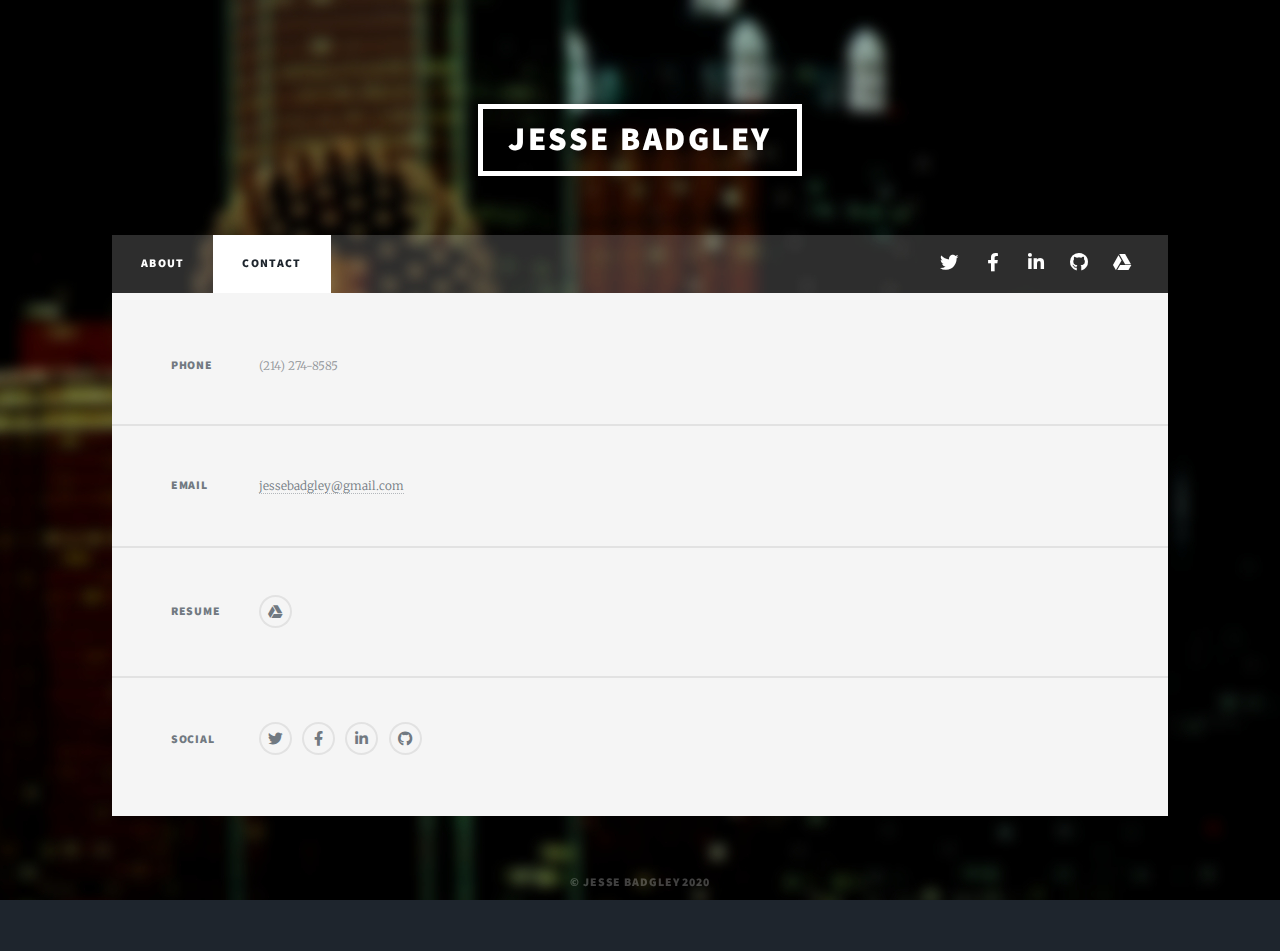
<file: generic.html>
<!DOCTYPE html>

<html>
	<head>
		<title>Contact</title>
		<meta charset="utf-8" />
		<meta
			name="viewport"
			content="width=device-width, initial-scale=1, user-scalable=no"
		/>
		<link rel="stylesheet" href="assets/css/main.css" />
		<noscript><link rel="stylesheet" href="assets/css/noscript.css"/></noscript>
	</head>
	<body class="is-preload">
		<!-- Wrapper -->
		<div id="wrapper">
			<!-- Header -->
			<header id="header">
				<a href="index.html" class="logo">Jesse Badgley</a>
			</header>

			<!-- Nav -->
			<nav id="nav">
				<ul class="links">
					<li><a href="index.html">About</a></li>
					<li class="active"><a href="generic.html">Contact</a></li>
				</ul>
				<ul class="icons">
					<li>
						<a
							href="https://twitter.com/BadgleyJesse"
							class="icon brands fa-twitter"
							><span class="label">Twitter</span></a
						>
					</li>
					<li>
						<a
							href="https://www.facebook.com/jesse.badgley"
							class="icon brands fa-facebook-f"
							><span class="label">Facebook</span></a
						>
					</li>
					<li>
						<a
							href="https://www.linkedin.com/in/jesse-badgley/"
							class="icon brands fa-linkedin-in"
							><span class="label">Linkedin</span></a
						>
					</li>
					<li>
						<a
							href="https://github.com/JesseBadgley"
							class="icon brands fa-github"
							><span class="label">GitHub</span></a
						>
					</li>
					<li>
						<a
							href="https://docs.google.com/document/d/e/2PACX-1vQqqc78_Abs4e87aD9Zjn7YVJZFPw61fy6jT1t25dctsjk6ApSPFfHpXa8tdJTJeuY21QJ4_hmIECjC/pub"
							class="icon brands fa-google-drive"
							><span class="label">Resume</span></a
						>
					</li>
				</ul>
			</nav>

			<!-- Footer -->
			<footer id="footer">
				<!-- <section>
					<form method="post" action="#">
						<div class="fields">
							<div class="field">
								<label for="name">Name</label>
								<input type="text" name="name" id="name" />
							</div>
							<div class="field">
								<label for="email">Email</label>
								<input type="text" name="email" id="email" />
							</div>
							<div class="field">
								<label for="message">Message</label>
								<textarea name="message" id="message" rows="3"></textarea>
							</div>
						</div>
						<ul class="actions">
							<li><input type="submit" value="Send Message" /></li>
						</ul>
					</form>
				</section> -->
				<section class="split contact">
					<!-- <section class="alt">
						<h3>Address</h3>
						<p>
							1234 Somewhere Road #87257<br />
							Nashville, TN 00000-0000
						</p>
					</section> -->
					<section>
						<h3>Phone</h3>
						<p>(214) 274-8585</p>
					</section>
					<section>
						<h3>Email</h3>
						<p>
							<a
								href="mailto:jessebadgley@gmail.com?Subject=Hello%20Jesse,%20nice%20portfolio!"
								target="_top"
								>jessebadgley@gmail.com</a
							>
						</p>
					</section>
					<section>
						<h3>Resume</h3>
						<ul class="icons alt">
							<li>
								<a
									href="https://drive.google.com/file/d/1tRRI3itQlGEsmmAhLYjQdoF6APTTLE9C/view?usp=sharing"
									class="icon brands fa-google-drive"
									><span class="label">Resume</span></a
								>
							</li>
						</ul>
					</section>
					<section>
						<h3>Social</h3>
						<ul class="icons alt">
							<li>
								<a
									href="https://twitter.com/BadgleyJesse"
									class="icon brands fa-twitter"
									><span class="label">Twitter</span></a
								>
							</li>
							<li>
								<a
									href="https://www.facebook.com/jesse.badgley"
									class="icon brands fa-facebook-f"
									><span class="label">Facebook</span></a
								>
							</li>
							<li>
								<a
									href="https://www.linkedin.com/in/jesse-badgley/"
									class="icon brands fa-linkedin-in"
									><span class="label">Linkedin</span></a
								>
							</li>
							<li>
								<a
									href="https://github.com/JesseBadgley"
									class="icon brands fa-github"
									><span class="label">GitHub</span></a
								>
							</li>
						</ul>
					</section>
				</section>
			</footer>

			<!-- Copyright -->
			<div id="copyright">
				<ul>
					<li>&copy; Jesse Badgley 2020</li>
				</ul>
			</div>
		</div>

		<!-- Scripts -->
		<script src="assets/js/jquery.min.js"></script>
		<script src="assets/js/jquery.scrollex.min.js"></script>
		<script src="assets/js/jquery.scrolly.min.js"></script>
		<script src="assets/js/browser.min.js"></script>
		<script src="assets/js/breakpoints.min.js"></script>
		<script src="assets/js/util.js"></script>
		<script src="assets/js/main.js"></script>
	</body>
</html>
</file>
<file: assets/css/main.css>
@import url(fontawesome-all.min.css);
@import url("https://fonts.googleapis.com/css?family=Merriweather:300,700,300italic,700italic|Source+Sans+Pro:900");



html, body, div, span, applet, object,
iframe, h1, h2, h3, h4, h5, h6, p, blockquote,
pre, a, abbr, acronym, address, big, cite,
code, del, dfn, em, img, ins, kbd, q, s, samp,
small, strike, strong, sub, sup, tt, var, b,
u, i, center, dl, dt, dd, ol, ul, li, fieldset,
form, label, legend, table, caption, tbody,
tfoot, thead, tr, th, td, article, aside,
canvas, details, embed, figure, figcaption,
footer, header, hgroup, menu, nav, output, ruby,
section, summary, time, mark, audio, video {
	margin: 0;
	padding: 0;
	border: 0;
	font-size: 100%;
	font: inherit;
	vertical-align: baseline;}

article, aside, details, figcaption, figure,
footer, header, hgroup, menu, nav, section {
	display: block;}

body {
	line-height: 1;
}

ol, ul {
	list-style: none;
}

blockquote, q {
	quotes: none;
}

	blockquote:before, blockquote:after, q:before, q:after {
		content: '';
		content: none;
	}

table {
	border-collapse: collapse;
	border-spacing: 0;
}

body {
	-webkit-text-size-adjust: none;
}

mark {
	background-color: transparent;
	color: inherit;
}

input::-moz-focus-inner {
	border: 0;
	padding: 0;
}

input, select, textarea {
	-moz-appearance: none;
	-webkit-appearance: none;
	-ms-appearance: none;
	appearance: none;
}

/* Basic */

	@-ms-viewport {
		width: device-width;
	}

	body {
		-ms-overflow-style: scrollbar;
	}

	@media screen and (max-width: 480px) {

		html, body {
			min-width: 320px;
		}

	}

	html {
		box-sizing: border-box;
	}

	*, *:before, *:after {
		box-sizing: inherit;
	}

	body {
		background-color: #1e252d;
	}

		body.is-preload *, body.is-preload *:before, body.is-preload *:after {
			-moz-animation: none !important;
			-webkit-animation: none !important;
			-ms-animation: none !important;
			animation: none !important;
			-moz-transition: none !important;
			-webkit-transition: none !important;
			-ms-transition: none !important;
			transition: none !important;
		}

/* Type */

	html {
		font-size: 16pt;
	}

		@media screen and (max-width: 1680px) {

			html {
				font-size: 12pt;
			}

		}

		@media screen and (max-width: 1280px) {

			html {
				font-size: 11pt;
			}

		}

		@media screen and (max-width: 360px) {

			html {
				font-size: 10pt;
			}

		}

	body {
		color: #212931;
	}

	body, input, select, textarea {
		font-family: "Merriweather", Georgia, serif;
		font-weight: 300;
		font-size: 1rem;
		line-height: 2.375;
	}

	a {
		-moz-transition: color 0.2s ease-in-out, background-color 0.2s ease-in-out, border-color 0.2s ease-in-out, box-shadow 0.2s ease-in-out;
		-webkit-transition: color 0.2s ease-in-out, background-color 0.2s ease-in-out, border-color 0.2s ease-in-out, box-shadow 0.2s ease-in-out;
		-ms-transition: color 0.2s ease-in-out, background-color 0.2s ease-in-out, border-color 0.2s ease-in-out, box-shadow 0.2s ease-in-out;
		transition: color 0.2s ease-in-out, background-color 0.2s ease-in-out, border-color 0.2s ease-in-out, box-shadow 0.2s ease-in-out;
		border-bottom: dotted 1px;
		text-decoration: none;
	}

		a:hover {
			border-bottom-color: transparent;
		}

	strong, b {
		font-weight: 600;
	}

	em, i {
		font-style: italic;
	}

	p {
		text-align: justify;
		margin: 0 0 2rem 0;
	}
	.yellow {
		font-style: none;
		color: rgb(244, 244, 244);
	}


	h1, h2, h3, h4, h5, h6 {
		font-family: "Source Sans Pro", Helvetica, sans-serif;
		font-weight: 900;
		line-height: 1.5;
		letter-spacing: 0.075em;
		text-transform: uppercase;
		margin: 0 0 1rem 0;
	}

		h1 a, h2 a, h3 a, h4 a, h5 a, h6 a {
			border-bottom: 0;
			color: inherit;
			text-decoration: none;
		}

	h1 {
		font-size: 4rem;
		line-height: 1.1;
		margin: 0 0 2rem 0;
	}

	h2 {
		font-size: 1.75rem;
		line-height: 1.3;
		margin: 0 0 1.5rem 0;
	}

	h3 {
		font-size: 1.25rem;
		margin: 0 0 1.5rem 0;
	}

	h4 {
		font-size: 1rem;
	}

	h5 {
		font-size: 0.9rem;
	}

	h6 {
		font-size: 0.8rem;
	}

	sub {
		font-size: 0.8rem;
		position: relative;
		top: 0.5rem;
	}

	sup {
		font-size: 0.8rem;
		position: relative;
		top: -0.5rem;
	}

	blockquote {
		border-left: solid 4px;
		font-style: italic;
		margin: 0 0 2rem 0;
		padding: 0.5rem 0 0.5rem 2rem;
	}

	code {
		border: solid 2px;
		font-family: "Courier New", monospace;
		font-size: 0.9rem;
		margin: 0 0.25rem;
		padding: 0.25rem 0.65rem;
	}

	pre {
		-webkit-overflow-scrolling: touch;
		font-family: "Courier New", monospace;
		font-size: 0.9rem;
		margin: 0 0 2rem 0;
	}

		pre code {
			display: block;
			line-height: 1.75;
			padding: 1rem 1.5rem;
			overflow-x: auto;
		}

	hr {
		border: 0;
		border-bottom: solid 2px;
		margin: 3rem 0;
	}

		hr.major {
			margin: 5rem 0;
		}

	.align-left {
		text-align: left;
	}

	.align-center {
		text-align: center;
	}

	.align-right {
		text-align: right;
	}

	input, select, textarea {
		color: #212931;
	}

	a {
		color: #212931;
		border-bottom-color: rgba(33, 41, 49, 0.5);
	}

		a:hover {
			border-bottom-color: transparent;
			color: #18bfef !important;
		}

	strong, b {
		color: #212931;
	}

	h1, h2, h3, h4, h5, h6 {
		color: #212931;
	}

	blockquote {
		border-left-color: #eeeeee;
	}

	code {
		background: rgba(220, 220, 220, 0.25);
		border-color: #eeeeee;
	}

	hr {
		border-bottom-color: #eeeeee;
	}

/* Row */

	.row {
		display: flex;
		flex-wrap: wrap;
		box-sizing: border-box;
		align-items: stretch;
	}

		.row > * {
			box-sizing: border-box;
		}

		.row.gtr-uniform > * > :last-child {
			margin-bottom: 0;
		}

		.row.aln-left {
			justify-content: flex-start;
		}

		.row.aln-center {
			justify-content: center;
		}

		.row.aln-right {
			justify-content: flex-end;
		}

		.row.aln-top {
			align-items: flex-start;
		}

		.row.aln-middle {
			align-items: center;
		}

		.row.aln-bottom {
			align-items: flex-end;
		}

		.row > .imp {
			order: -1;
		}

		.row > .col-1 {
			width: 8.33333%;
		}

		.row > .off-1 {
			margin-left: 8.33333%;
		}

		.row > .col-2 {
			width: 16.66667%;
		}

		.row > .off-2 {
			margin-left: 16.66667%;
		}

		.row > .col-3 {
			width: 25%;
		}

		.row > .off-3 {
			margin-left: 25%;
		}

		.row > .col-4 {
			width: 33.33333%;
		}

		.row > .off-4 {
			margin-left: 33.33333%;
		}

		.row > .col-5 {
			width: 41.66667%;
		}

		.row > .off-5 {
			margin-left: 41.66667%;
		}

		.row > .col-6 {
			width: 50%;
		}

		.row > .off-6 {
			margin-left: 50%;
		}

		.row > .col-7 {
			width: 58.33333%;
		}

		.row > .off-7 {
			margin-left: 58.33333%;
		}

		.row > .col-8 {
			width: 66.66667%;
		}

		.row > .off-8 {
			margin-left: 66.66667%;
		}

		.row > .col-9 {
			width: 75%;
		}

		.row > .off-9 {
			margin-left: 75%;
		}

		.row > .col-10 {
			width: 83.33333%;
		}

		.row > .off-10 {
			margin-left: 83.33333%;
		}

		.row > .col-11 {
			width: 91.66667%;
		}

		.row > .off-11 {
			margin-left: 91.66667%;
		}

		.row > .col-12 {
			width: 100%;
		}

		.row > .off-12 {
			margin-left: 100%;
		}

		.row.gtr-0 {
			margin-top: 0;
			margin-left: 0rem;
		}

			.row.gtr-0 > * {
				padding: 0 0 0 0rem;
			}

			.row.gtr-0.gtr-uniform {
				margin-top: 0rem;
			}

				.row.gtr-0.gtr-uniform > * {
					padding-top: 0rem;
				}

		.row.gtr-25 {
			margin-top: 0;
			margin-left: -0.375rem;
		}

			.row.gtr-25 > * {
				padding: 0 0 0 0.375rem;
			}

			.row.gtr-25.gtr-uniform {
				margin-top: -0.375rem;
			}

				.row.gtr-25.gtr-uniform > * {
					padding-top: 0.375rem;
				}

		.row.gtr-50 {
			margin-top: 0;
			margin-left: -0.75rem;
		}

			.row.gtr-50 > * {
				padding: 0 0 0 0.75rem;
			}

			.row.gtr-50.gtr-uniform {
				margin-top: -0.75rem;
			}

				.row.gtr-50.gtr-uniform > * {
					padding-top: 0.75rem;
				}

		.row {
			margin-top: 0;
			margin-left: -1.5rem;
		}

			.row > * {
				padding: 0 0 0 1.5rem;
			}

			.row.gtr-uniform {
				margin-top: -1.5rem;
			}

				.row.gtr-uniform > * {
					padding-top: 1.5rem;
				}

		.row.gtr-150 {
			margin-top: 0;
			margin-left: -2.25rem;
		}

			.row.gtr-150 > * {
				padding: 0 0 0 2.25rem;
			}

			.row.gtr-150.gtr-uniform {
				margin-top: -2.25rem;
			}

				.row.gtr-150.gtr-uniform > * {
					padding-top: 2.25rem;
				}

		.row.gtr-200 {
			margin-top: 0;
			margin-left: -3rem;
		}

			.row.gtr-200 > * {
				padding: 0 0 0 3rem;
			}

			.row.gtr-200.gtr-uniform {
				margin-top: -3rem;
			}

				.row.gtr-200.gtr-uniform > * {
					padding-top: 3rem;
				}

		@media screen and (max-width: 1680px) {

			.row {
				display: flex;
				flex-wrap: wrap;
				box-sizing: border-box;
				align-items: stretch;
			}

				.row > * {
					box-sizing: border-box;
				}

				.row.gtr-uniform > * > :last-child {
					margin-bottom: 0;
				}

				.row.aln-left {
					justify-content: flex-start;
				}

				.row.aln-center {
					justify-content: center;
				}

				.row.aln-right {
					justify-content: flex-end;
				}

				.row.aln-top {
					align-items: flex-start;
				}

				.row.aln-middle {
					align-items: center;
				}

				.row.aln-bottom {
					align-items: flex-end;
				}

				.row > .imp-xlarge {
					order: -1;
				}

				.row > .col-1-xlarge {
					width: 8.33333%;
				}

				.row > .off-1-xlarge {
					margin-left: 8.33333%;
				}

				.row > .col-2-xlarge {
					width: 16.66667%;
				}

				.row > .off-2-xlarge {
					margin-left: 16.66667%;
				}

				.row > .col-3-xlarge {
					width: 25%;
				}

				.row > .off-3-xlarge {
					margin-left: 25%;
				}

				.row > .col-4-xlarge {
					width: 33.33333%;
				}

				.row > .off-4-xlarge {
					margin-left: 33.33333%;
				}

				.row > .col-5-xlarge {
					width: 41.66667%;
				}

				.row > .off-5-xlarge {
					margin-left: 41.66667%;
				}

				.row > .col-6-xlarge {
					width: 50%;
				}

				.row > .off-6-xlarge {
					margin-left: 50%;
				}

				.row > .col-7-xlarge {
					width: 58.33333%;
				}

				.row > .off-7-xlarge {
					margin-left: 58.33333%;
				}

				.row > .col-8-xlarge {
					width: 66.66667%;
				}

				.row > .off-8-xlarge {
					margin-left: 66.66667%;
				}

				.row > .col-9-xlarge {
					width: 75%;
				}

				.row > .off-9-xlarge {
					margin-left: 75%;
				}

				.row > .col-10-xlarge {
					width: 83.33333%;
				}

				.row > .off-10-xlarge {
					margin-left: 83.33333%;
				}

				.row > .col-11-xlarge {
					width: 91.66667%;
				}

				.row > .off-11-xlarge {
					margin-left: 91.66667%;
				}

				.row > .col-12-xlarge {
					width: 100%;
				}

				.row > .off-12-xlarge {
					margin-left: 100%;
				}

				.row.gtr-0 {
					margin-top: 0;
					margin-left: 0rem;
				}

					.row.gtr-0 > * {
						padding: 0 0 0 0rem;
					}

					.row.gtr-0.gtr-uniform {
						margin-top: 0rem;
					}

						.row.gtr-0.gtr-uniform > * {
							padding-top: 0rem;
						}

				.row.gtr-25 {
					margin-top: 0;
					margin-left: -0.375rem;
				}

					.row.gtr-25 > * {
						padding: 0 0 0 0.375rem;
					}

					.row.gtr-25.gtr-uniform {
						margin-top: -0.375rem;
					}

						.row.gtr-25.gtr-uniform > * {
							padding-top: 0.375rem;
						}

				.row.gtr-50 {
					margin-top: 0;
					margin-left: -0.75rem;
				}

					.row.gtr-50 > * {
						padding: 0 0 0 0.75rem;
					}

					.row.gtr-50.gtr-uniform {
						margin-top: -0.75rem;
					}

						.row.gtr-50.gtr-uniform > * {
							padding-top: 0.75rem;
						}

				.row {
					margin-top: 0;
					margin-left: -1.5rem;
				}

					.row > * {
						padding: 0 0 0 1.5rem;
					}

					.row.gtr-uniform {
						margin-top: -1.5rem;
					}

						.row.gtr-uniform > * {
							padding-top: 1.5rem;
						}

				.row.gtr-150 {
					margin-top: 0;
					margin-left: -2.25rem;
				}

					.row.gtr-150 > * {
						padding: 0 0 0 2.25rem;
					}

					.row.gtr-150.gtr-uniform {
						margin-top: -2.25rem;
					}

						.row.gtr-150.gtr-uniform > * {
							padding-top: 2.25rem;
						}

				.row.gtr-200 {
					margin-top: 0;
					margin-left: -3rem;
				}

					.row.gtr-200 > * {
						padding: 0 0 0 3rem;
					}

					.row.gtr-200.gtr-uniform {
						margin-top: -3rem;
					}

						.row.gtr-200.gtr-uniform > * {
							padding-top: 3rem;
						}

		}

		@media screen and (max-width: 1280px) {

			.row {
				display: flex;
				flex-wrap: wrap;
				box-sizing: border-box;
				align-items: stretch;
			}

				.row > * {
					box-sizing: border-box;
				}

				.row.gtr-uniform > * > :last-child {
					margin-bottom: 0;
				}

				.row.aln-left {
					justify-content: flex-start;
				}

				.row.aln-center {
					justify-content: center;
				}

				.row.aln-right {
					justify-content: flex-end;
				}

				.row.aln-top {
					align-items: flex-start;
				}

				.row.aln-middle {
					align-items: center;
				}

				.row.aln-bottom {
					align-items: flex-end;
				}

				.row > .imp-large {
					order: -1;
				}

				.row > .col-1-large {
					width: 8.33333%;
				}

				.row > .off-1-large {
					margin-left: 8.33333%;
				}

				.row > .col-2-large {
					width: 16.66667%;
				}

				.row > .off-2-large {
					margin-left: 16.66667%;
				}

				.row > .col-3-large {
					width: 25%;
				}

				.row > .off-3-large {
					margin-left: 25%;
				}

				.row > .col-4-large {
					width: 33.33333%;
				}

				.row > .off-4-large {
					margin-left: 33.33333%;
				}

				.row > .col-5-large {
					width: 41.66667%;
				}

				.row > .off-5-large {
					margin-left: 41.66667%;
				}

				.row > .col-6-large {
					width: 50%;
				}

				.row > .off-6-large {
					margin-left: 50%;
				}

				.row > .col-7-large {
					width: 58.33333%;
				}

				.row > .off-7-large {
					margin-left: 58.33333%;
				}

				.row > .col-8-large {
					width: 66.66667%;
				}

				.row > .off-8-large {
					margin-left: 66.66667%;
				}

				.row > .col-9-large {
					width: 75%;
				}

				.row > .off-9-large {
					margin-left: 75%;
				}

				.row > .col-10-large {
					width: 83.33333%;
				}

				.row > .off-10-large {
					margin-left: 83.33333%;
				}

				.row > .col-11-large {
					width: 91.66667%;
				}

				.row > .off-11-large {
					margin-left: 91.66667%;
				}

				.row > .col-12-large {
					width: 100%;
				}

				.row > .off-12-large {
					margin-left: 100%;
				}

				.row.gtr-0 {
					margin-top: 0;
					margin-left: 0rem;
				}

					.row.gtr-0 > * {
						padding: 0 0 0 0rem;
					}

					.row.gtr-0.gtr-uniform {
						margin-top: 0rem;
					}

						.row.gtr-0.gtr-uniform > * {
							padding-top: 0rem;
						}

				.row.gtr-25 {
					margin-top: 0;
					margin-left: -0.375rem;
				}

					.row.gtr-25 > * {
						padding: 0 0 0 0.375rem;
					}

					.row.gtr-25.gtr-uniform {
						margin-top: -0.375rem;
					}

						.row.gtr-25.gtr-uniform > * {
							padding-top: 0.375rem;
						}

				.row.gtr-50 {
					margin-top: 0;
					margin-left: -0.75rem;
				}

					.row.gtr-50 > * {
						padding: 0 0 0 0.75rem;
					}

					.row.gtr-50.gtr-uniform {
						margin-top: -0.75rem;
					}

						.row.gtr-50.gtr-uniform > * {
							padding-top: 0.75rem;
						}

				.row {
					margin-top: 0;
					margin-left: -1.5rem;
				}

					.row > * {
						padding: 0 0 0 1.5rem;
					}

					.row.gtr-uniform {
						margin-top: -1.5rem;
					}

						.row.gtr-uniform > * {
							padding-top: 1.5rem;
						}

				.row.gtr-150 {
					margin-top: 0;
					margin-left: -2.25rem;
				}

					.row.gtr-150 > * {
						padding: 0 0 0 2.25rem;
					}

					.row.gtr-150.gtr-uniform {
						margin-top: -2.25rem;
					}

						.row.gtr-150.gtr-uniform > * {
							padding-top: 2.25rem;
						}

				.row.gtr-200 {
					margin-top: 0;
					margin-left: -3rem;
				}

					.row.gtr-200 > * {
						padding: 0 0 0 3rem;
					}

					.row.gtr-200.gtr-uniform {
						margin-top: -3rem;
					}

						.row.gtr-200.gtr-uniform > * {
							padding-top: 3rem;
						}

		}

		@media screen and (max-width: 980px) {

			.row {
				display: flex;
				flex-wrap: wrap;
				box-sizing: border-box;
				align-items: stretch;
			}

				.row > * {
					box-sizing: border-box;
				}

				.row.gtr-uniform > * > :last-child {
					margin-bottom: 0;
				}

				.row.aln-left {
					justify-content: flex-start;
				}

				.row.aln-center {
					justify-content: center;
				}

				.row.aln-right {
					justify-content: flex-end;
				}

				.row.aln-top {
					align-items: flex-start;
				}

				.row.aln-middle {
					align-items: center;
				}

				.row.aln-bottom {
					align-items: flex-end;
				}

				.row > .imp-medium {
					order: -1;
				}

				.row > .col-1-medium {
					width: 8.33333%;
				}

				.row > .off-1-medium {
					margin-left: 8.33333%;
				}

				.row > .col-2-medium {
					width: 16.66667%;
				}

				.row > .off-2-medium {
					margin-left: 16.66667%;
				}

				.row > .col-3-medium {
					width: 25%;
				}

				.row > .off-3-medium {
					margin-left: 25%;
				}

				.row > .col-4-medium {
					width: 33.33333%;
				}

				.row > .off-4-medium {
					margin-left: 33.33333%;
				}

				.row > .col-5-medium {
					width: 41.66667%;
				}

				.row > .off-5-medium {
					margin-left: 41.66667%;
				}

				.row > .col-6-medium {
					width: 50%;
				}

				.row > .off-6-medium {
					margin-left: 50%;
				}

				.row > .col-7-medium {
					width: 58.33333%;
				}

				.row > .off-7-medium {
					margin-left: 58.33333%;
				}

				.row > .col-8-medium {
					width: 66.66667%;
				}

				.row > .off-8-medium {
					margin-left: 66.66667%;
				}

				.row > .col-9-medium {
					width: 75%;
				}

				.row > .off-9-medium {
					margin-left: 75%;
				}

				.row > .col-10-medium {
					width: 83.33333%;
				}

				.row > .off-10-medium {
					margin-left: 83.33333%;
				}

				.row > .col-11-medium {
					width: 91.66667%;
				}

				.row > .off-11-medium {
					margin-left: 91.66667%;
				}

				.row > .col-12-medium {
					width: 100%;
				}

				.row > .off-12-medium {
					margin-left: 100%;
				}

				.row.gtr-0 {
					margin-top: 0;
					margin-left: 0rem;
				}

					.row.gtr-0 > * {
						padding: 0 0 0 0rem;
					}

					.row.gtr-0.gtr-uniform {
						margin-top: 0rem;
					}

						.row.gtr-0.gtr-uniform > * {
							padding-top: 0rem;
						}

				.row.gtr-25 {
					margin-top: 0;
					margin-left: -0.375rem;
				}

					.row.gtr-25 > * {
						padding: 0 0 0 0.375rem;
					}

					.row.gtr-25.gtr-uniform {
						margin-top: -0.375rem;
					}

						.row.gtr-25.gtr-uniform > * {
							padding-top: 0.375rem;
						}

				.row.gtr-50 {
					margin-top: 0;
					margin-left: -0.75rem;
				}

					.row.gtr-50 > * {
						padding: 0 0 0 0.75rem;
					}

					.row.gtr-50.gtr-uniform {
						margin-top: -0.75rem;
					}

						.row.gtr-50.gtr-uniform > * {
							padding-top: 0.75rem;
						}

				.row {
					margin-top: 0;
					margin-left: -1.5rem;
				}

					.row > * {
						padding: 0 0 0 1.5rem;
					}

					.row.gtr-uniform {
						margin-top: -1.5rem;
					}

						.row.gtr-uniform > * {
							padding-top: 1.5rem;
						}

				.row.gtr-150 {
					margin-top: 0;
					margin-left: -2.25rem;
				}

					.row.gtr-150 > * {
						padding: 0 0 0 2.25rem;
					}

					.row.gtr-150.gtr-uniform {
						margin-top: -2.25rem;
					}

						.row.gtr-150.gtr-uniform > * {
							padding-top: 2.25rem;
						}

				.row.gtr-200 {
					margin-top: 0;
					margin-left: -3rem;
				}

					.row.gtr-200 > * {
						padding: 0 0 0 3rem;
					}

					.row.gtr-200.gtr-uniform {
						margin-top: -3rem;
					}

						.row.gtr-200.gtr-uniform > * {
							padding-top: 3rem;
						}

		}

		@media screen and (max-width: 736px) {

			.row {
				display: flex;
				flex-wrap: wrap;
				box-sizing: border-box;
				align-items: stretch;
			}

				.row > * {
					box-sizing: border-box;
				}

				.row.gtr-uniform > * > :last-child {
					margin-bottom: 0;
				}

				.row.aln-left {
					justify-content: flex-start;
				}

				.row.aln-center {
					justify-content: center;
				}

				.row.aln-right {
					justify-content: flex-end;
				}

				.row.aln-top {
					align-items: flex-start;
				}

				.row.aln-middle {
					align-items: center;
				}

				.row.aln-bottom {
					align-items: flex-end;
				}

				.row > .imp-small {
					order: -1;
				}

				.row > .col-1-small {
					width: 8.33333%;
				}

				.row > .off-1-small {
					margin-left: 8.33333%;
				}

				.row > .col-2-small {
					width: 16.66667%;
				}

				.row > .off-2-small {
					margin-left: 16.66667%;
				}

				.row > .col-3-small {
					width: 25%;
				}

				.row > .off-3-small {
					margin-left: 25%;
				}

				.row > .col-4-small {
					width: 33.33333%;
				}

				.row > .off-4-small {
					margin-left: 33.33333%;
				}

				.row > .col-5-small {
					width: 41.66667%;
				}

				.row > .off-5-small {
					margin-left: 41.66667%;
				}

				.row > .col-6-small {
					width: 50%;
				}

				.row > .off-6-small {
					margin-left: 50%;
				}

				.row > .col-7-small {
					width: 58.33333%;
				}

				.row > .off-7-small {
					margin-left: 58.33333%;
				}

				.row > .col-8-small {
					width: 66.66667%;
				}

				.row > .off-8-small {
					margin-left: 66.66667%;
				}

				.row > .col-9-small {
					width: 75%;
				}

				.row > .off-9-small {
					margin-left: 75%;
				}

				.row > .col-10-small {
					width: 83.33333%;
				}

				.row > .off-10-small {
					margin-left: 83.33333%;
				}

				.row > .col-11-small {
					width: 91.66667%;
				}

				.row > .off-11-small {
					margin-left: 91.66667%;
				}

				.row > .col-12-small {
					width: 100%;
				}

				.row > .off-12-small {
					margin-left: 100%;
				}

				.row.gtr-0 {
					margin-top: 0;
					margin-left: 0rem;
				}

					.row.gtr-0 > * {
						padding: 0 0 0 0rem;
					}

					.row.gtr-0.gtr-uniform {
						margin-top: 0rem;
					}

						.row.gtr-0.gtr-uniform > * {
							padding-top: 0rem;
						}

				.row.gtr-25 {
					margin-top: 0;
					margin-left: -0.375rem;
				}

					.row.gtr-25 > * {
						padding: 0 0 0 0.375rem;
					}

					.row.gtr-25.gtr-uniform {
						margin-top: -0.375rem;
					}

						.row.gtr-25.gtr-uniform > * {
							padding-top: 0.375rem;
						}

				.row.gtr-50 {
					margin-top: 0;
					margin-left: -0.75rem;
				}

					.row.gtr-50 > * {
						padding: 0 0 0 0.75rem;
					}

					.row.gtr-50.gtr-uniform {
						margin-top: -0.75rem;
					}

						.row.gtr-50.gtr-uniform > * {
							padding-top: 0.75rem;
						}

				.row {
					margin-top: 0;
					margin-left: -1.5rem;
				}

					.row > * {
						padding: 0 0 0 1.5rem;
					}

					.row.gtr-uniform {
						margin-top: -1.5rem;
					}

						.row.gtr-uniform > * {
							padding-top: 1.5rem;
						}

				.row.gtr-150 {
					margin-top: 0;
					margin-left: -2.25rem;
				}

					.row.gtr-150 > * {
						padding: 0 0 0 2.25rem;
					}

					.row.gtr-150.gtr-uniform {
						margin-top: -2.25rem;
					}

						.row.gtr-150.gtr-uniform > * {
							padding-top: 2.25rem;
						}

				.row.gtr-200 {
					margin-top: 0;
					margin-left: -3rem;
				}

					.row.gtr-200 > * {
						padding: 0 0 0 3rem;
					}

					.row.gtr-200.gtr-uniform {
						margin-top: -3rem;
					}

						.row.gtr-200.gtr-uniform > * {
							padding-top: 3rem;
						}

		}

		@media screen and (max-width: 480px) {

			.row {
				display: flex;
				flex-wrap: wrap;
				box-sizing: border-box;
				align-items: stretch;
			}

				.row > * {
					box-sizing: border-box;
				}

				.row.gtr-uniform > * > :last-child {
					margin-bottom: 0;
				}

				.row.aln-left {
					justify-content: flex-start;
				}

				.row.aln-center {
					justify-content: center;
				}

				.row.aln-right {
					justify-content: flex-end;
				}

				.row.aln-top {
					align-items: flex-start;
				}

				.row.aln-middle {
					align-items: center;
				}

				.row.aln-bottom {
					align-items: flex-end;
				}

				.row > .imp-xsmall {
					order: -1;
				}

				.row > .col-1-xsmall {
					width: 8.33333%;
				}

				.row > .off-1-xsmall {
					margin-left: 8.33333%;
				}

				.row > .col-2-xsmall {
					width: 16.66667%;
				}

				.row > .off-2-xsmall {
					margin-left: 16.66667%;
				}

				.row > .col-3-xsmall {
					width: 25%;
				}

				.row > .off-3-xsmall {
					margin-left: 25%;
				}

				.row > .col-4-xsmall {
					width: 33.33333%;
				}

				.row > .off-4-xsmall {
					margin-left: 33.33333%;
				}

				.row > .col-5-xsmall {
					width: 41.66667%;
				}

				.row > .off-5-xsmall {
					margin-left: 41.66667%;
				}

				.row > .col-6-xsmall {
					width: 50%;
				}

				.row > .off-6-xsmall {
					margin-left: 50%;
				}

				.row > .col-7-xsmall {
					width: 58.33333%;
				}

				.row > .off-7-xsmall {
					margin-left: 58.33333%;
				}

				.row > .col-8-xsmall {
					width: 66.66667%;
				}

				.row > .off-8-xsmall {
					margin-left: 66.66667%;
				}

				.row > .col-9-xsmall {
					width: 75%;
				}

				.row > .off-9-xsmall {
					margin-left: 75%;
				}

				.row > .col-10-xsmall {
					width: 83.33333%;
				}

				.row > .off-10-xsmall {
					margin-left: 83.33333%;
				}

				.row > .col-11-xsmall {
					width: 91.66667%;
				}

				.row > .off-11-xsmall {
					margin-left: 91.66667%;
				}

				.row > .col-12-xsmall {
					width: 100%;
				}

				.row > .off-12-xsmall {
					margin-left: 100%;
				}

				.row.gtr-0 {
					margin-top: 0;
					margin-left: 0rem;
				}

					.row.gtr-0 > * {
						padding: 0 0 0 0rem;
					}

					.row.gtr-0.gtr-uniform {
						margin-top: 0rem;
					}

						.row.gtr-0.gtr-uniform > * {
							padding-top: 0rem;
						}

				.row.gtr-25 {
					margin-top: 0;
					margin-left: -0.375rem;
				}

					.row.gtr-25 > * {
						padding: 0 0 0 0.375rem;
					}

					.row.gtr-25.gtr-uniform {
						margin-top: -0.375rem;
					}

						.row.gtr-25.gtr-uniform > * {
							padding-top: 0.375rem;
						}

				.row.gtr-50 {
					margin-top: 0;
					margin-left: -0.75rem;
				}

					.row.gtr-50 > * {
						padding: 0 0 0 0.75rem;
					}

					.row.gtr-50.gtr-uniform {
						margin-top: -0.75rem;
					}

						.row.gtr-50.gtr-uniform > * {
							padding-top: 0.75rem;
						}

				.row {
					margin-top: 0;
					margin-left: -1.5rem;
				}

					.row > * {
						padding: 0 0 0 1.5rem;
					}

					.row.gtr-uniform {
						margin-top: -1.5rem;
					}

						.row.gtr-uniform > * {
							padding-top: 1.5rem;
						}

				.row.gtr-150 {
					margin-top: 0;
					margin-left: -2.25rem;
				}

					.row.gtr-150 > * {
						padding: 0 0 0 2.25rem;
					}

					.row.gtr-150.gtr-uniform {
						margin-top: -2.25rem;
					}

						.row.gtr-150.gtr-uniform > * {
							padding-top: 2.25rem;
						}

				.row.gtr-200 {
					margin-top: 0;
					margin-left: -3rem;
				}

					.row.gtr-200 > * {
						padding: 0 0 0 3rem;
					}

					.row.gtr-200.gtr-uniform {
						margin-top: -3rem;
					}

						.row.gtr-200.gtr-uniform > * {
							padding-top: 3rem;
						}

		}

		@media screen and (max-width: 360px) {

			.row {
				display: flex;
				flex-wrap: wrap;
				box-sizing: border-box;
				align-items: stretch;
			}

				.row > * {
					box-sizing: border-box;
				}

				.row.gtr-uniform > * > :last-child {
					margin-bottom: 0;
				}

				.row.aln-left {
					justify-content: flex-start;
				}

				.row.aln-center {
					justify-content: center;
				}

				.row.aln-right {
					justify-content: flex-end;
				}

				.row.aln-top {
					align-items: flex-start;
				}

				.row.aln-middle {
					align-items: center;
				}

				.row.aln-bottom {
					align-items: flex-end;
				}

				.row > .imp-xxsmall {
					order: -1;
				}

				.row > .col-1-xxsmall {
					width: 8.33333%;
				}

				.row > .off-1-xxsmall {
					margin-left: 8.33333%;
				}

				.row > .col-2-xxsmall {
					width: 16.66667%;
				}

				.row > .off-2-xxsmall {
					margin-left: 16.66667%;
				}

				.row > .col-3-xxsmall {
					width: 25%;
				}

				.row > .off-3-xxsmall {
					margin-left: 25%;
				}

				.row > .col-4-xxsmall {
					width: 33.33333%;
				}

				.row > .off-4-xxsmall {
					margin-left: 33.33333%;
				}

				.row > .col-5-xxsmall {
					width: 41.66667%;
				}

				.row > .off-5-xxsmall {
					margin-left: 41.66667%;
				}

				.row > .col-6-xxsmall {
					width: 50%;
				}

				.row > .off-6-xxsmall {
					margin-left: 50%;
				}

				.row > .col-7-xxsmall {
					width: 58.33333%;
				}

				.row > .off-7-xxsmall {
					margin-left: 58.33333%;
				}

				.row > .col-8-xxsmall {
					width: 66.66667%;
				}

				.row > .off-8-xxsmall {
					margin-left: 66.66667%;
				}

				.row > .col-9-xxsmall {
					width: 75%;
				}

				.row > .off-9-xxsmall {
					margin-left: 75%;
				}

				.row > .col-10-xxsmall {
					width: 83.33333%;
				}

				.row > .off-10-xxsmall {
					margin-left: 83.33333%;
				}

				.row > .col-11-xxsmall {
					width: 91.66667%;
				}

				.row > .off-11-xxsmall {
					margin-left: 91.66667%;
				}

				.row > .col-12-xxsmall {
					width: 100%;
				}

				.row > .off-12-xxsmall {
					margin-left: 100%;
				}

				.row.gtr-0 {
					margin-top: 0;
					margin-left: 0rem;
				}

					.row.gtr-0 > * {
						padding: 0 0 0 0rem;
					}

					.row.gtr-0.gtr-uniform {
						margin-top: 0rem;
					}

						.row.gtr-0.gtr-uniform > * {
							padding-top: 0rem;
						}

				.row.gtr-25 {
					margin-top: 0;
					margin-left: -0.375rem;
				}

					.row.gtr-25 > * {
						padding: 0 0 0 0.375rem;
					}

					.row.gtr-25.gtr-uniform {
						margin-top: -0.375rem;
					}

						.row.gtr-25.gtr-uniform > * {
							padding-top: 0.375rem;
						}

				.row.gtr-50 {
					margin-top: 0;
					margin-left: -0.75rem;
				}

					.row.gtr-50 > * {
						padding: 0 0 0 0.75rem;
					}

					.row.gtr-50.gtr-uniform {
						margin-top: -0.75rem;
					}

						.row.gtr-50.gtr-uniform > * {
							padding-top: 0.75rem;
						}

				.row {
					margin-top: 0;
					margin-left: -1.5rem;
				}

					.row > * {
						padding: 0 0 0 1.5rem;
					}

					.row.gtr-uniform {
						margin-top: -1.5rem;
					}

						.row.gtr-uniform > * {
							padding-top: 1.5rem;
						}

				.row.gtr-150 {
					margin-top: 0;
					margin-left: -2.25rem;
				}

					.row.gtr-150 > * {
						padding: 0 0 0 2.25rem;
					}

					.row.gtr-150.gtr-uniform {
						margin-top: -2.25rem;
					}

						.row.gtr-150.gtr-uniform > * {
							padding-top: 2.25rem;
						}

				.row.gtr-200 {
					margin-top: 0;
					margin-left: -3rem;
				}

					.row.gtr-200 > * {
						padding: 0 0 0 3rem;
					}

					.row.gtr-200.gtr-uniform {
						margin-top: -3rem;
					}

						.row.gtr-200.gtr-uniform > * {
							padding-top: 3rem;
						}

		}

/* Box */

	.box {
		border: solid 2px;
		margin-bottom: 2rem;
		padding: 1.5rem;
	}

		.box > :last-child,
		.box > :last-child > :last-child,
		.box > :last-child > :last-child > :last-child {
			margin-bottom: 0;
		}

		.box.alt {
			border: 0;
			border-radius: 0;
			padding: 0;
		}

	.box {
		border-color: #eeeeee;
	}

/* Button */

	input[type="submit"],
	input[type="reset"],
	input[type="button"],
	button,
	.button {
		-moz-appearance: none;
		-webkit-appearance: none;
		-ms-appearance: none;
		appearance: none;
		-moz-transition: background-color 0.2s ease-in-out, box-shadow 0.2s ease-in-out, color 0.2s ease-in-out;
		-webkit-transition: background-color 0.2s ease-in-out, box-shadow 0.2s ease-in-out, color 0.2s ease-in-out;
		-ms-transition: background-color 0.2s ease-in-out, box-shadow 0.2s ease-in-out, color 0.2s ease-in-out;
		transition: background-color 0.2s ease-in-out, box-shadow 0.2s ease-in-out, color 0.2s ease-in-out;
		border: 0;
		border-radius: 0;
		cursor: pointer;
		display: inline-block;
		font-family: "Source Sans Pro", Helvetica, sans-serif;
		font-size: 0.8rem;
		font-weight: 900;
		letter-spacing: 0.075em;
		height: 3rem;
		line-height: 3rem;
		padding: 0 2rem;
		text-align: center;
		text-decoration: none;
		text-transform: uppercase;
		white-space: nowrap;
	}

		input[type="submit"].icon:before,
		input[type="reset"].icon:before,
		input[type="button"].icon:before,
		button.icon:before,
		.button.icon:before {
			margin-right: 0.5rem;
		}

		input[type="submit"].icon.solo,
		input[type="reset"].icon.solo,
		input[type="button"].icon.solo,
		button.icon.solo,
		.button.icon.solo {
			position: relative;
			width: 4rem;
			height: 4rem;
			line-height: 4rem;
			border-radius: 4rem;
			text-indent: 4rem;
			overflow: hidden;
			padding: 0;
			white-space: nowrap;
		}

			input[type="submit"].icon.solo:before,
			input[type="reset"].icon.solo:before,
			input[type="button"].icon.solo:before,
			button.icon.solo:before,
			.button.icon.solo:before {
				position: absolute;
				display: block;
				top: 0;
				left: 0;
				width: inherit;
				height: inherit;
				line-height: inherit;
				font-size: 1.25rem;
				margin-right: 0;
				text-align: center;
				text-indent: 0;
			}

		input[type="submit"].fit,
		input[type="reset"].fit,
		input[type="button"].fit,
		button.fit,
		.button.fit {
			width: 100%;
		}

		input[type="submit"].small,
		input[type="reset"].small,
		input[type="button"].small,
		button.small,
		.button.small {
			font-size: 0.7rem;
			height: 2.5rem;
			line-height: 2.5rem;
			padding: 0 1.5rem;
		}

		input[type="submit"].large,
		input[type="reset"].large,
		input[type="button"].large,
		button.large,
		.button.large {
			font-size: 0.9rem;
			height: 3.5rem;
			line-height: 3.5rem;
			padding: 0 2.75rem;
		}

		@media screen and (max-width: 980px) {

			input[type="submit"],
			input[type="reset"],
			input[type="button"],
			button,
			.button {
				font-size: 0.9rem;
				height: 3.25rem;
				line-height: 3.25rem;
			}

				input[type="submit"].large,
				input[type="reset"].large,
				input[type="button"].large,
				button.large,
				.button.large {
					font-size: 1rem;
					height: 3.75rem;
					line-height: 3.75rem;
				}

		}

		input[type="submit"].disabled, input[type="submit"]:disabled,
		input[type="reset"].disabled,
		input[type="reset"]:disabled,
		input[type="button"].disabled,
		input[type="button"]:disabled,
		button.disabled,
		button:disabled,
		.button.disabled,
		.button:disabled {
			pointer-events: none;
			opacity: 0.25;
		}

	input[type="submit"],
	input[type="reset"],
	input[type="button"],
	button,
	.button {
		background-color: transparent;
		box-shadow: inset 0 0 0 2px #212931;
		color: #212931 !important;
	}

		input[type="submit"]:hover,
		input[type="reset"]:hover,
		input[type="button"]:hover,
		button:hover,
		.button:hover {
			box-shadow: inset 0 0 0 2px #18bfef;
			color: #18bfef !important;
		}

		input[type="submit"].primary,
		input[type="reset"].primary,
		input[type="button"].primary,
		button.primary,
		.button.primary {
			background-color: #212931;
			box-shadow: none;
			color: #ffffff !important;
		}

			input[type="submit"].primary:hover,
			input[type="reset"].primary:hover,
			input[type="button"].primary:hover,
			button.primary:hover,
			.button.primary:hover {
				background-color: #18bfef;
			}

/* Form */

	form {
		margin: 0 0 2rem 0;
	}

		form > :last-child {
			margin-bottom: 0;
		}

		form > .fields {
			display: -moz-flex;
			display: -webkit-flex;
			display: -ms-flex;
			display: flex;
			-moz-flex-wrap: wrap;
			-webkit-flex-wrap: wrap;
			-ms-flex-wrap: wrap;
			flex-wrap: wrap;
			width: calc(100% + 3rem);
			margin: -1.5rem 0 2rem -1.5rem;
		}

			form > .fields > .field {
				-moz-flex-grow: 0;
				-webkit-flex-grow: 0;
				-ms-flex-grow: 0;
				flex-grow: 0;
				-moz-flex-shrink: 0;
				-webkit-flex-shrink: 0;
				-ms-flex-shrink: 0;
				flex-shrink: 0;
				padding: 1.5rem 0 0 1.5rem;
				width: calc(100% - 1.5rem);
			}

				form > .fields > .field.half {
					width: calc(50% - 0.75rem);
				}

				form > .fields > .field.third {
					width: calc(100%/3 - 0.5rem);
				}

				form > .fields > .field.quarter {
					width: calc(25% - 0.375rem);
				}

		@media screen and (max-width: 480px) {

			form > .fields {
				width: calc(100% + 3rem);
				margin: -1.5rem 0 2rem -1.5rem;
			}

				form > .fields > .field {
					padding: 1.5rem 0 0 1.5rem;
					width: calc(100% - 1.5rem);
				}

					form > .fields > .field.half {
						width: calc(100% - 1.5rem);
					}

					form > .fields > .field.third {
						width: calc(100% - 1.5rem);
					}

					form > .fields > .field.quarter {
						width: calc(100% - 1.5rem);
					}

		}

	label {
		display: block;
		font-family: "Source Sans Pro", Helvetica, sans-serif;
		font-weight: 900;
		line-height: 1.5;
		letter-spacing: 0.075em;
		font-size: 0.8rem;
		text-transform: uppercase;
		margin: 0 0 0.75rem 0;
	}

		@media screen and (max-width: 980px) {

			label {
				font-size: 0.9rem;
			}

		}

	input[type="text"],
	input[type="password"],
	input[type="email"],
	select,
	textarea {
		-moz-appearance: none;
		-webkit-appearance: none;
		-ms-appearance: none;
		appearance: none;
		background: transparent;
		border-radius: 0;
		border: solid 2px;
		color: inherit;
		display: block;
		outline: 0;
		padding: 0 1rem;
		text-decoration: none;
		width: 100%;
	}

		input[type="text"]:invalid,
		input[type="password"]:invalid,
		input[type="email"]:invalid,
		select:invalid,
		textarea:invalid {
			box-shadow: none;
		}

	select {
		background-size: 1.25rem;
		background-repeat: no-repeat;
		background-position: calc(100% - 1rem) center;
		height: 3rem;
		padding-right: 3rem;
		text-overflow: ellipsis;
	}

		select:focus::-ms-value {
			background-color: transparent;
		}

		select::-ms-expand {
			display: none;
		}

	input[type="text"],
	input[type="password"],
	input[type="email"],
	select {
		height: 3rem;
	}

	textarea {
		padding: 0.75rem 1rem;
	}

	input[type="checkbox"],
	input[type="radio"] {
		-moz-appearance: none;
		-webkit-appearance: none;
		-ms-appearance: none;
		appearance: none;
		display: block;
		float: left;
		margin-right: -2rem;
		opacity: 0;
		width: 1rem;
		z-index: -1;
	}

		input[type="checkbox"] + label,
		input[type="radio"] + label {
			text-decoration: none;
			cursor: pointer;
			display: inline-block;
			font-size: 1rem;
			letter-spacing: 0;
			font-family: "Merriweather", Georgia, serif;
			text-transform: none;
			font-weight: 300;
			padding-left: 2.8rem;
			padding-right: 1rem;
			position: relative;
		}

			input[type="checkbox"] + label:before,
			input[type="radio"] + label:before {
				-moz-osx-font-smoothing: grayscale;
				-webkit-font-smoothing: antialiased;
				display: inline-block;
				font-style: normal;
				font-variant: normal;
				text-rendering: auto;
				line-height: 1;
				text-transform: none !important;
				font-family: 'Font Awesome 5 Free';
				font-weight: 900;
			}

			input[type="checkbox"] + label:before,
			input[type="radio"] + label:before {
				border-radius: 0;
				border: solid 2px;
				content: '';
				display: inline-block;
				font-size: 0.8rem;
				height: 1.8rem;
				left: 0;
				line-height: 1.65rem;
				position: absolute;
				text-align: center;
				top: -0.125rem;
				width: 1.8rem;
			}

		input[type="checkbox"]:checked + label:before,
		input[type="radio"]:checked + label:before {
			content: '\f00c';
		}

	input[type="checkbox"] + label:before {
		border-radius: 0;
	}

	input[type="radio"] + label:before {
		border-radius: 100%;
	}

	::-webkit-input-placeholder {
		opacity: 1.0;
	}

	:-moz-placeholder {
		opacity: 1.0;
	}

	::-moz-placeholder {
		opacity: 1.0;
	}

	:-ms-input-placeholder {
		opacity: 1.0;
	}

	label {
		color: #212931;
	}

	input[type="text"],
	input[type="password"],
	input[type="email"],
	select,
	textarea {
		border-color: #eeeeee;
	}

		input[type="text"]:focus,
		input[type="password"]:focus,
		input[type="email"]:focus,
		select:focus,
		textarea:focus {
			border-color: #18bfef;
		}

	select {
		background-image: url("data:image/svg+xml;charset=utf8,%3Csvg xmlns='http://www.w3.org/2000/svg' width='40' height='40' preserveAspectRatio='none' viewBox='0 0 40 40'%3E%3Cpath d='M9.4,12.3l10.4,10.4l10.4-10.4c0.2-0.2,0.5-0.4,0.9-0.4c0.3,0,0.6,0.1,0.9,0.4l3.3,3.3c0.2,0.2,0.4,0.5,0.4,0.9 c0,0.4-0.1,0.6-0.4,0.9L20.7,31.9c-0.2,0.2-0.5,0.4-0.9,0.4c-0.3,0-0.6-0.1-0.9-0.4L4.3,17.3c-0.2-0.2-0.4-0.5-0.4-0.9 c0-0.4,0.1-0.6,0.4-0.9l3.3-3.3c0.2-0.2,0.5-0.4,0.9-0.4S9.1,12.1,9.4,12.3z' fill='%23eeeeee' /%3E%3C/svg%3E");
	}

		select option {
			background-color: #ffffff;
			color: #212931;
		}

	.select-wrapper:before {
		color: #eeeeee;
	}

	input[type="checkbox"] + label,
	input[type="radio"] + label {
		color: #212931;
	}

		input[type="checkbox"] + label:before,
		input[type="radio"] + label:before {
			border-color: #eeeeee;
		}

	input[type="checkbox"]:checked + label:before,
	input[type="radio"]:checked + label:before {
		background-color: #212931;
		border-color: #212931;
		color: #ffffff;
	}

	input[type="checkbox"]:focus + label:before,
	input[type="radio"]:focus + label:before {
		border-color: #18bfef;
	}

	::-webkit-input-placeholder {
		color: #909498 !important;
	}

	:-moz-placeholder {
		color: #909498 !important;
	}

	::-moz-placeholder {
		color: #909498 !important;
	}

	:-ms-input-placeholder {
		color: #909498 !important;
	}

	.formerize-placeholder {
		color: #909498 !important;
	}

/* Icon */

	.icon {
		text-decoration: none;
		border-bottom: none;
		position: relative;
	}

		.icon:before {
			-moz-osx-font-smoothing: grayscale;
			-webkit-font-smoothing: antialiased;
			display: inline-block;
			font-style: normal;
			font-variant: normal;
			text-rendering: auto;
			line-height: 1;
			text-transform: none !important;
			font-family: 'Font Awesome 5 Free';
			font-weight: 400;
		}

		.icon > .label {
			display: none;
		}

		.icon:before {
			line-height: inherit;
		}

		.icon.solid:before {
			font-weight: 900;
		}

		.icon.brands:before {
			font-family: 'Font Awesome 5 Brands';
		}

/* Image */

	.image {
		border: 0;
		display: inline-block;
		position: relative;
	}

		.image img {
			display: block;
		}

		.image.left, .image.right {
			max-width: 40%;
		}

			.image.left img, .image.right img {
				width: 100%;
			}

		.image.left {
			float: left;
			margin: 0 2rem 2rem 0;
			top: 0.75rem;
		}

		.image.right {
			float: right;
			margin: 0 0 2rem 2rem;
			top: 0.75rem;
		}

		.image.fit {
			display: block;
			margin: 2.5rem 0;
			width: 100%;
		}

			.image.fit:first-child {
				margin-top: 0;
			}

			.image.fit img {
				width: 100%;
			}

		.image.main {
			display: block;
			margin: 4rem 0;
			width: 100%;
		}

			.image.main:first-child {
				margin-top: 0;
			}

			.image.main img {
				width: 100%;
			}

		@media screen and (max-width: 736px) {

			.image.fit {
				margin: 2rem 0;
			}

			.image.main {
				margin: 2rem 0;
			}

		}

	a.image {
		overflow: hidden;
	}

		a.image img {
			-moz-transition: -moz-transform 0.2s ease-out;
			-webkit-transition: -webkit-transform 0.2s ease-out;
			-ms-transition: -ms-transform 0.2s ease-out;
			transition: transform 0.2s ease-out;
		}

		a.image:hover img {
			-moz-transform: scale(1.05);
			-webkit-transform: scale(1.05);
			-ms-transform: scale(1.05);
			transform: scale(1.05);
		}

/* Actions */

	ul.actions {
		display: -moz-flex;
		display: -webkit-flex;
		display: -ms-flex;
		display: flex;
		cursor: default;
		list-style: none;
		margin-left: -1rem;
		padding-left: 0;
	}

		ul.actions li {
			padding: 0 0 0 1rem;
			vertical-align: middle;
		}

		ul.actions.special {
			-moz-justify-content: center;
			-webkit-justify-content: center;
			-ms-justify-content: center;
			justify-content: center;
			width: 100%;
			margin-left: 0;
		}

			ul.actions.special li:first-child {
				padding-left: 0;
			}

		ul.actions.stacked {
			-moz-flex-direction: column;
			-webkit-flex-direction: column;
			-ms-flex-direction: column;
			flex-direction: column;
			margin-left: 0;
		}

			ul.actions.stacked li {
				padding: 1.3rem 0 0 0;
			}

				ul.actions.stacked li:first-child {
					padding-top: 0;
				}

		ul.actions.fit {
			width: calc(100% + 1rem);
		}

			ul.actions.fit li {
				-moz-flex-grow: 1;
				-webkit-flex-grow: 1;
				-ms-flex-grow: 1;
				flex-grow: 1;
				-moz-flex-shrink: 1;
				-webkit-flex-shrink: 1;
				-ms-flex-shrink: 1;
				flex-shrink: 1;
				width: 100%;
			}

				ul.actions.fit li > * {
					width: 100%;
				}

			ul.actions.fit.stacked {
				width: 100%;
			}

		@media screen and (max-width: 480px) {

			ul.actions:not(.fixed) {
				-moz-flex-direction: column;
				-webkit-flex-direction: column;
				-ms-flex-direction: column;
				flex-direction: column;
				margin-left: 0;
				width: 100% !important;
			}

				ul.actions:not(.fixed) li {
					-moz-flex-grow: 1;
					-webkit-flex-grow: 1;
					-ms-flex-grow: 1;
					flex-grow: 1;
					-moz-flex-shrink: 1;
					-webkit-flex-shrink: 1;
					-ms-flex-shrink: 1;
					flex-shrink: 1;
					padding: 1rem 0 0 0;
					text-align: center;
					width: 100%;
				}

					ul.actions:not(.fixed) li > * {
						width: 100%;
					}

					ul.actions:not(.fixed) li:first-child {
						padding-top: 0;
					}

					ul.actions:not(.fixed) li input[type="submit"],
					ul.actions:not(.fixed) li input[type="reset"],
					ul.actions:not(.fixed) li input[type="button"],
					ul.actions:not(.fixed) li button,
					ul.actions:not(.fixed) li .button {
						width: 100%;
					}

						ul.actions:not(.fixed) li input[type="submit"].icon:before,
						ul.actions:not(.fixed) li input[type="reset"].icon:before,
						ul.actions:not(.fixed) li input[type="button"].icon:before,
						ul.actions:not(.fixed) li button.icon:before,
						ul.actions:not(.fixed) li .button.icon:before {
							margin-left: -0.5rem;
						}

		}

/* Icons */

	ul.icons {
		cursor: default;
		list-style: none;
		padding-left: 0;
	}

		ul.icons li {
			display: inline-block;
			padding: 0 0.5rem 0 0;
			vertical-align: middle;
		}

			ul.icons li:last-child {
				padding-right: 0;
			}

			ul.icons li .icon:before {
				width: 2.25rem;
				height: 2.25rem;
				line-height: 2.25rem;
				display: inline-block;
				text-align: center;
				border-radius: 100%;
				font-size: 1.25rem;
			}

		ul.icons.alt li .icon:before {
			-moz-transition: color 0.2s ease-in-out, background-color 0.2s ease-in-out, border-color 0.2s ease-in-out, box-shadow 0.2s ease-in-out;
			-webkit-transition: color 0.2s ease-in-out, background-color 0.2s ease-in-out, border-color 0.2s ease-in-out, box-shadow 0.2s ease-in-out;
			-ms-transition: color 0.2s ease-in-out, background-color 0.2s ease-in-out, border-color 0.2s ease-in-out, box-shadow 0.2s ease-in-out;
			transition: color 0.2s ease-in-out, background-color 0.2s ease-in-out, border-color 0.2s ease-in-out, box-shadow 0.2s ease-in-out;
			font-size: 1rem;
		}

/* List */

	ol {
		list-style: decimal;
		margin: 0 0 2rem 0;
		padding-left: 1.25rem;
	}

		ol li {
			padding-left: 0.25rem;
		}

	ul {
		list-style: disc;
		margin: 0 0 2rem 0;
		padding-left: 1rem;
	}

		ul li {
			padding-left: 0.5rem;
		}

		ul.divided {
			list-style: none;
			padding-left: 0;
		}

			ul.divided li {
				border-top: solid 1px;
				padding: 0.5rem 0;
			}

				ul.divided li:first-child {
					border-top: 0;
					padding-top: 0;
				}

	dl {
		margin: 0 0 2rem 0;
	}

		dl dt {
			display: block;
			font-weight: 600;
			margin: 0 0 1rem 0;
		}

		dl dd {
			margin-left: 2rem;
		}

	ul.divided li {
		border-top-color: #eeeeee;
	}

	ul.icons li a.icon:hover:before {
		color: #18bfef;
	}

	ul.icons.alt li .icon:before {
		box-shadow: inset 0 0 0 2px #eeeeee;
	}

	ul.icons.alt li a.icon:hover:before {
		box-shadow: inset 0 0 0 2px #18bfef;
	}

/* Section/Article */

	section.special, article.special {
		text-align: center;
	}

	header {
		cursor: default;
	}

		header > .date {
			display: block;
			font-size: 0.8rem;
			height: 1;
			margin: 0 0 1rem 0;
			position: relative;
		}

		header > p {
			font-style: italic;
		}

		header > h1 + p {
			font-size: 1.1rem;
			margin-top: -0.5rem;
			line-height: 2;
		}

		header > h2 + p {
			font-size: 1rem;
			margin-top: -0.75rem;
		}

		header > h3 + p {
			font-size: 0.9rem;
			margin-top: -0.75rem;
		}

		header > h4 + p {
			font-size: 0.8rem;
			margin-top: -0.75rem;
		}

		header.major {
			margin: 0 0 4rem 0;
			text-align: center;
		}

			header.major > :last-child {
				margin-bottom: 0;
			}

			header.major > p {
				margin-top: 0;
				text-align: center;
			}

			header.major > .date {
				font-size: 1rem;
				margin: 0 0 4rem 0;
			}

				header.major > .date:before, header.major > .date:after {
					content: '';
					display: block;
					position: absolute;
					top: 50%;
					width: calc(50% - 6rem);
					border-top: solid 2px;
				}

				header.major > .date:before {
					left: 0;
				}

				header.major > .date:after {
					right: 0;
				}

		@media screen and (max-width: 980px) {

			header br {
				display: none;
			}

		}

		@media screen and (max-width: 736px) {

			header.major {
				margin: 0 0 2rem 0;
			}

		}

	header.major .date:before, header.major .date:after {
		border-top-color: #eeeeee;
	}

/* Table */

	.table-wrapper {
		-webkit-overflow-scrolling: touch;
		overflow-x: auto;
	}

	table {
		margin: 0 0 2rem 0;
		width: 100%;
	}

		table tbody tr {
			border: solid 1px;
			border-left: 0;
			border-right: 0;
		}

		table td {
			padding: 0.75rem 0.75rem;
		}

		table th {
			font-family: "Source Sans Pro", Helvetica, sans-serif;
			font-size: 0.8rem;
			font-weight: 900;
			letter-spacing: 0.075em;
			line-height: 1.5;
			padding: 0 0.75rem 0.75rem 0.75rem;
			text-align: left;
			text-transform: uppercase;
		}

			@media screen and (max-width: 980px) {

				table th {
					font-size: 0.9rem;
				}

			}

		table thead {
			border-bottom: solid 2px;
		}

		table tfoot {
			border-top: solid 2px;
		}

		table.alt {
			border-collapse: separate;
		}

			table.alt tbody tr td {
				border: solid 1px;
				border-left-width: 0;
				border-top-width: 0;
			}

				table.alt tbody tr td:first-child {
					border-left-width: 1px;
				}

			table.alt tbody tr:first-child td {
				border-top-width: 1px;
			}

			table.alt thead {
				border-bottom: 0;
			}

			table.alt tfoot {
				border-top: 0;
			}

	table tbody tr {
		border-color: #eeeeee;
	}

		table tbody tr:nth-child(2n + 1) {
			background-color: rgba(220, 220, 220, 0.25);
		}

	table th {
		color: #212931;
	}

	table thead {
		border-bottom-color: #eeeeee;
	}

	table tfoot {
		border-top-color: #eeeeee;
	}

	table.alt tbody tr td {
		border-color: #eeeeee;
	}

/* Pagination */

	.pagination {
		display: -moz-inline-flex;
		display: -webkit-inline-flex;
		display: -ms-inline-flex;
		display: inline-flex;
		-moz-user-select: none;
		-webkit-user-select: none;
		-ms-user-select: none;
		user-select: none;
		cursor: default;
		list-style: none;
		margin: 0 0 2rem 2px;
		padding: 0;
	}

		.pagination a, .pagination span {
			-moz-transition: background-color 0.2s ease-in-out, border-color 0.2s ease-in-out, box-shadow 0.2s ease-in-out, color 0.2s ease-in-out;
			-webkit-transition: background-color 0.2s ease-in-out, border-color 0.2s ease-in-out, box-shadow 0.2s ease-in-out, color 0.2s ease-in-out;
			-ms-transition: background-color 0.2s ease-in-out, border-color 0.2s ease-in-out, box-shadow 0.2s ease-in-out, color 0.2s ease-in-out;
			transition: background-color 0.2s ease-in-out, border-color 0.2s ease-in-out, box-shadow 0.2s ease-in-out, color 0.2s ease-in-out;
			border: solid 2px;
			display: inline-block;
			font-family: "Source Sans Pro", Helvetica, sans-serif;
			font-size: 0.8rem;
			font-weight: 900;
			height: 3rem;
			letter-spacing: 0.075em;
			line-height: calc(3rem - 4px);
			margin-left: -2px;
			min-width: 3rem;
			position: relative;
			text-align: center;
			text-decoration: none;
			text-transform: uppercase;
		}

		.pagination .next, .pagination .previous {
			text-decoration: none;
			padding: 0 1.75rem;
		}

			.pagination .next:before, .pagination .previous:before {
				-moz-osx-font-smoothing: grayscale;
				-webkit-font-smoothing: antialiased;
				display: inline-block;
				font-style: normal;
				font-variant: normal;
				text-rendering: auto;
				line-height: 1;
				text-transform: none !important;
				font-family: 'Font Awesome 5 Free';
				font-weight: 900;
			}

			.pagination .next:before, .pagination .previous:before {
				display: inline-block;
				color: inherit !important;
				line-height: inherit;
			}

		.pagination .previous:before {
			content: '\f104';
			margin-right: 0.9375em;
		}

		.pagination .next:before {
			content: '\f105';
			float: right;
			margin-left: 0.9375em;
		}

		@media screen and (max-width: 980px) {

			.pagination a, .pagination span {
				font-size: 0.9rem;
			}

		}

		@media screen and (max-width: 480px) {

			.pagination .page, .pagination .extra {
				display: none;
			}

		}

	.pagination a, .pagination span {
		border-color: #eeeeee;
	}

	.pagination a {
		color: #212931 !important;
	}

		.pagination a:hover {
			color: #18bfef !important;
			border-color: #18bfef;
			z-index: 1;
		}

			.pagination a:hover + a,
			.pagination a:hover + span {
				border-left-color: #18bfef;
			}

		.pagination a.active {
			background-color: #eeeeee;
		}

	.pagination span {
		color: #eeeeee;
	}

/* Wrapper */

	#wrapper {
		-moz-transition: opacity 0.5s ease;
		-webkit-transition: opacity 0.5s ease;
		-ms-transition: opacity 0.5s ease;
		transition: opacity 0.5s ease;
		position: relative;
		z-index: 1;
		overflow: hidden;
	}

		#wrapper > .bg {
			position: absolute;
			top: 0;
			left: 0;
			width: 100%;
			height: 100%;
			background-color: #212931;
			background-image: url("../../images/overlay.png"), linear-gradient(0deg, rgba(0, 0, 0, 0.1), rgba(0, 0, 0, 0.1)), url("../../images/bg.jpg");
			background-size: auto,								auto,														100% auto;
			background-position: center,								center,														top center;
			background-repeat: repeat,								no-repeat,													no-repeat;
			background-attachment: scroll,								scroll,														scroll;
			z-index: -1;
		}

			#wrapper > .bg.fixed {
				position: fixed;
				width: 100vw;
				height: 100vh;
			}

		#wrapper.fade-in:before {
			pointer-events: none;
			-moz-transition: opacity 1s ease-in-out;
			-webkit-transition: opacity 1s ease-in-out;
			-ms-transition: opacity 1s ease-in-out;
			transition: opacity 1s ease-in-out;
			-moz-transition-delay: 0.75s;
			-webkit-transition-delay: 0.75s;
			-ms-transition-delay: 0.75s;
			transition-delay: 0.75s;
			background: #1e252d;
			content: '';
			display: block;
			height: 100%;
			left: 0;
			opacity: 0;
			position: fixed;
			top: 0;
			width: 100%;
		}

		body.is-preload #wrapper.fade-in:before {
			opacity: 1;
		}

		@media screen and (orientation: portrait) {

			#wrapper > .bg {
				background-size: auto,								auto,														auto 175%;
			}

		}

/* Intro */

	#intro {
		color: #ffffff;
		padding: 8rem 4rem 6rem 4rem ;
		-moz-align-items: center;
		-webkit-align-items: center;
		-ms-align-items: center;
		align-items: center;
		display: -moz-flex;
		display: -webkit-flex;
		display: -ms-flex;
		display: flex;
		-moz-flex-direction: column;
		-webkit-flex-direction: column;
		-ms-flex-direction: column;
		flex-direction: column;
		-moz-justify-content: -moz-flex-end;
		-webkit-justify-content: -webkit-flex-end;
		-ms-justify-content: -ms-flex-end;
		justify-content: flex-end;
		-moz-transition: opacity 1s ease, -moz-transform 1s ease;
		-webkit-transition: opacity 1s ease, -webkit-transform 1s ease;
		-ms-transition: opacity 1s ease, -ms-transform 1s ease;
		transition: opacity 1s ease, transform 1s ease;
		position: relative;
		cursor: default;
		text-align: center;
		z-index: 1;
		min-height: 100vh;
	}

		#intro input, #intro select, #intro textarea {
			color: #ffffff;
		}

		#intro a {
			color: #ffffff;
			border-bottom-color: rgba(255, 255, 255, 0.5);
		}

			#intro a:hover {
				border-bottom-color: transparent;
				color: #18bfef !important;
			}

		#intro strong, #intro b {
			color: #ffffff;
		}

		#intro h1, #intro h2, #intro h3, #intro h4, #intro h5, #intro h6 {
			color: #ffffff;
		}

		#intro blockquote {
			border-left-color: #ffffff;
		}

		#intro code {
			background: rgba(255, 255, 255, 0.075);
			border-color: #ffffff;
		}

		#intro hr {
			border-bottom-color: #ffffff;
		}

		#intro input[type="submit"],
		#intro input[type="reset"],
		#intro input[type="button"],
		#intro button,
		#intro .button {
			background-color: transparent;
			box-shadow: inset 0 0 0 2px #ffffff;
			color: #ffffff !important;
		}

			#intro input[type="submit"]:hover,
			#intro input[type="reset"]:hover,
			#intro input[type="button"]:hover,
			#intro button:hover,
			#intro .button:hover {
				box-shadow: inset 0 0 0 2px #18bfef;
				color: #18bfef !important;
			}

			#intro input[type="submit"].primary,
			#intro input[type="reset"].primary,
			#intro input[type="button"].primary,
			#intro button.primary,
			#intro .button.primary {
				background-color: #ffffff;
				box-shadow: none;
				color: #1e252d !important;
			}

				#intro input[type="submit"].primary:hover,
				#intro input[type="reset"].primary:hover,
				#intro input[type="button"].primary:hover,
				#intro button.primary:hover,
				#intro .button.primary:hover {
					background-color: #18bfef;
				}

		#intro h1 {
			font-size: 5rem;
			line-height: 1;
		}

		#intro p {
			font-size: 1.25rem;
			font-style: italic;
			margin-top: -0.25rem;
			text-align: center;
		}

		#intro + #header {
			margin-top: -20rem;
		}

			#intro + #header .logo {
				-moz-transform: translateY(2rem);
				-webkit-transform: translateY(2rem);
				-ms-transform: translateY(2rem);
				transform: translateY(2rem);
				opacity: 0;
				visibility: hidden;
			}

		#intro.hidden {
			pointer-events: none;
			-moz-transform: translateY(2rem);
			-webkit-transform: translateY(2rem);
			-ms-transform: translateY(2rem);
			transform: translateY(2rem);
			-moz-transition: opacity 0.5s ease, -moz-transform 0.5s ease, visibility 0.5s;
			-webkit-transition: opacity 0.5s ease, -webkit-transform 0.5s ease, visibility 0.5s;
			-ms-transition: opacity 0.5s ease, -ms-transform 0.5s ease, visibility 0.5s;
			transition: opacity 0.5s ease, transform 0.5s ease, visibility 0.5s;
			opacity: 0;
			visibility: hidden;
		}

			#intro.hidden + #header .logo {
				-moz-transform: translateY(0);
				-webkit-transform: translateY(0);
				-ms-transform: translateY(0);
				transform: translateY(0);
				opacity: 1;
				visibility: visible;
			}

		body.is-preload #intro {
			-moz-transform: translateY(2rem);
			-webkit-transform: translateY(2rem);
			-ms-transform: translateY(2rem);
			transform: translateY(2rem);
			opacity: 0;
		}

			body.is-preload #intro:not(.hidden) + #header + #nav {
				-moz-transform: translateY(4rem);
				-webkit-transform: translateY(4rem);
				-ms-transform: translateY(4rem);
				transform: translateY(4rem);
				opacity: 0;
			}

		@media screen and (max-width: 980px) {

			#intro {
				padding: 4rem 4rem 2rem 4rem ;
				min-height: 90vh;
			}

				#intro p br {
					display: none;
				}

				#intro + #header {
					margin-top: -14rem;
				}

		}

		@media screen and (max-width: 736px) {

			#intro {
				padding: 3rem 2rem 1rem 2rem ;
				min-height: 80vh;
			}

				#intro h1 {
					font-size: 3.25rem;
					line-height: 1.1;
					margin-bottom: 1rem;
				}

				#intro p {
					font-size: 1rem;
					margin-top: 0rem;
				}

				#intro .actions {
					display: none;
				}

		}

/* Header */

	#header {
		color: #ffffff;
		-moz-align-items: center;
		-webkit-align-items: center;
		-ms-align-items: center;
		align-items: center;
		display: -moz-flex;
		display: -webkit-flex;
		display: -ms-flex;
		display: flex;
		-moz-flex-direction: column;
		-webkit-flex-direction: column;
		-ms-flex-direction: column;
		flex-direction: column;
		-moz-justify-content: -moz-flex-end;
		-webkit-justify-content: -webkit-flex-end;
		-ms-justify-content: -ms-flex-end;
		justify-content: flex-end;
		pointer-events: none;
		-moz-user-select: none;
		-webkit-user-select: none;
		-ms-user-select: none;
		user-select: none;
		height: 20rem;
		padding-bottom: 8rem;
		position: relative;
		text-align: center;
		z-index: 2;
	}

		#header input, #header select, #header textarea {
			color: #ffffff;
		}

		#header a {
			color: #ffffff;
			border-bottom-color: rgba(255, 255, 255, 0.5);
		}

			#header a:hover {
				border-bottom-color: transparent;
				color: #18bfef !important;
			}

		#header strong, #header b {
			color: #ffffff;
		}

		#header h1, #header h2, #header h3, #header h4, #header h5, #header h6 {
			color: #ffffff;
		}

		#header blockquote {
			border-left-color: #ffffff;
		}

		#header code {
			background: rgba(255, 255, 255, 0.075);
			border-color: #ffffff;
		}

		#header hr {
			border-bottom-color: #ffffff;
		}

		#header .logo {
			-moz-transition: border-color 0.2s ease-in-out, color 0.2s ease-in-out, opacity 0.5s ease, -moz-transform 0.5s ease, visibility 0.5s;
			-webkit-transition: border-color 0.2s ease-in-out, color 0.2s ease-in-out, opacity 0.5s ease, -webkit-transform 0.5s ease, visibility 0.5s;
			-ms-transition: border-color 0.2s ease-in-out, color 0.2s ease-in-out, opacity 0.5s ease, -ms-transform 0.5s ease, visibility 0.5s;
			transition: border-color 0.2s ease-in-out, color 0.2s ease-in-out, opacity 0.5s ease, transform 0.5s ease, visibility 0.5s;
			pointer-events: auto;
			border-style: solid;
			border-color: #ffffff;
			border-width: 5px !important;
			font-family: "Source Sans Pro", Helvetica, sans-serif;
			font-size: 2.25rem;
			font-weight: 900;
			letter-spacing: 0.075em;
			line-height: 1;
			padding: 1rem 1.75rem;
			text-transform: uppercase;
			visibility: visible;
		}

			#header .logo:hover {
				border-color: #18bfef !important;
				color: #18bfef !important;
			}

		@media screen and (max-width: 980px) {

			#header {
				height: 14rem;
				padding-bottom: 4rem;
			}

		}

		@media screen and (max-width: 736px) {

			#header {
				padding-bottom: 3rem;
			}

				#header .logo {
					font-size: 1.75rem;
					border-width: 3px !important;
				}

		}

/* Nav */

	#nav {
		color: #ffffff;
		display: -moz-flex;
		display: -webkit-flex;
		display: -ms-flex;
		display: flex;
		-moz-transition: -moz-transform 1s ease, opacity 1s ease;
		-webkit-transition: -webkit-transform 1s ease, opacity 1s ease;
		-ms-transition: -ms-transform 1s ease, opacity 1s ease;
		transition: transform 1s ease, opacity 1s ease;
		background: rgba(255, 255, 255, 0.175);
		height: 4rem;
		line-height: 4rem;
		margin: -4rem auto 0 auto;
		overflow: hidden;
		padding: 0 2rem 0 0;
		position: relative;
		width: calc(100% - 4rem);
		max-width: 72rem;
		z-index: 2;
	}

		#nav ul.divided li {
			border-top-color: #ffffff;
		}

		#nav ul.icons li a.icon:hover:before {
			color: #18bfef;
		}

		#nav ul.icons.alt li .icon:before {
			box-shadow: inset 0 0 0 2px #ffffff;
		}

		#nav ul.icons.alt li a.icon:hover:before {
			box-shadow: inset 0 0 0 2px #18bfef;
		}

		#nav input, #nav select, #nav textarea {
			color: #ffffff;
		}

		#nav a {
			color: #ffffff;
			border-bottom-color: rgba(255, 255, 255, 0.5);
		}

			#nav a:hover {
				border-bottom-color: transparent;
				color: #18bfef !important;
			}

		#nav strong, #nav b {
			color: #ffffff;
		}

		#nav h1, #nav h2, #nav h3, #nav h4, #nav h5, #nav h6 {
			color: #ffffff;
		}

		#nav blockquote {
			border-left-color: #ffffff;
		}

		#nav code {
			background: rgba(255, 255, 255, 0.075);
			border-color: #ffffff;
		}

		#nav hr {
			border-bottom-color: #ffffff;
		}

		#nav ul.links {
			display: -moz-flex;
			display: -webkit-flex;
			display: -ms-flex;
			display: flex;
			-moz-flex-grow: 1;
			-webkit-flex-grow: 1;
			-ms-flex-grow: 1;
			flex-grow: 1;
			-moz-flex-shrink: 1;
			-webkit-flex-shrink: 1;
			-ms-flex-shrink: 1;
			flex-shrink: 1;
			font-family: "Source Sans Pro", Helvetica, sans-serif;
			font-weight: 900;
			letter-spacing: 0.075em;
			list-style: none;
			margin-bottom: 0;
			padding-left: 0;
			text-transform: uppercase;
		}

			#nav ul.links li {
				display: block;
				padding-left: 0;
			}

				#nav ul.links li a {
					-moz-transition: background-color 0.2s ease-in-out, color 0.2s ease-in-out;
					-webkit-transition: background-color 0.2s ease-in-out, color 0.2s ease-in-out;
					-ms-transition: background-color 0.2s ease-in-out, color 0.2s ease-in-out;
					transition: background-color 0.2s ease-in-out, color 0.2s ease-in-out;
					display: block;
					font-size: 0.8rem;
					outline: none;
					padding: 0 2rem;
				}

					#nav ul.links li a:hover {
						color: inherit !important;
						background-color: rgba(255, 255, 255, 0.1);
					}

				#nav ul.links li.active {
					background-color: #ffffff;
				}

					#nav ul.links li.active a {
						color: #1e252d;
					}

						#nav ul.links li.active a:hover {
							color: #18bfef !important;
						}

		#nav ul.icons {
			-moz-flex-grow: 0;
			-webkit-flex-grow: 0;
			-ms-flex-grow: 0;
			flex-grow: 0;
			-moz-flex-shrink: 0;
			-webkit-flex-shrink: 0;
			-ms-flex-shrink: 0;
			flex-shrink: 0;
			margin-bottom: 0;
		}

		@media screen and (max-width: 980px) {

			#nav {
				display: none;
			}

		}

/* Main */

	#main {
		background-color: #ffffff;
		position: relative;
		margin: 0 auto;
		width: calc(100% - 4rem);
		max-width: 72rem;
		z-index: 2;
	}

		#main > * {
			padding: 4rem 4rem 2rem 4rem ;
			border-top: solid 2px #eeeeee;
			margin: 0;
		}

			#main > *:first-child {
				border-top: 0;
			}

		#main > footer {
			text-align: center;
		}

		#main > .post {
			padding: 8rem 8rem 6rem 8rem ;
		}

			#main > .post header.major > .date {
				margin-top: -2rem;
			}

			#main > .post header.major > h1, #main > .post header.major h2 {
				font-size: 4rem;
				line-height: 1.1;
				margin: 0 0 2rem 0;
			}

			#main > .post.featured {
				text-align: center;
			}

			@media screen and (max-width: 1280px) {

				#main > .post {
					padding: 6rem 4rem 4rem 4rem ;
				}

			}

			@media screen and (max-width: 736px) {

				#main > .post {
					padding: 4rem 2rem 2rem 2rem ;
				}

					#main > .post header.major > .date {
						margin-top: -1rem;
						margin-bottom: 2rem;
					}

					#main > .post header.major > h1, #main > .post header.major h2 {
						font-size: 2.5rem;
						line-height: 1.2;
						margin: 0 0 1.5rem 0;
					}

			}

		#main > .posts {
			display: -moz-flex;
			display: -webkit-flex;
			display: -ms-flex;
			display: flex;
			-moz-flex-wrap: wrap;
			-webkit-flex-wrap: wrap;
			-ms-flex-wrap: wrap;
			flex-wrap: wrap;
			-moz-align-items: -moz-stretch;
			-webkit-align-items: -webkit-stretch;
			-ms-align-items: -ms-stretch;
			align-items: stretch;
			text-align: center;
			width: 100%;
			padding: 0;
		}

			#main > .posts > * {
				-moz-flex-shrink: 1;
				-webkit-flex-shrink: 1;
				-ms-flex-shrink: 1;
				flex-shrink: 1;
				-moz-flex-grow: 0;
				-webkit-flex-grow: 0;
				-ms-flex-grow: 0;
				flex-grow: 0;
			}

			#main > .posts > * {
				width: 50%;
			}

			#main > .posts > * {
				padding: 4rem;
				width: 50%;
			}

			#main > .posts > article {
				border-color: #eeeeee;
				border-left-width: 2px;
				border-style: solid;
				border-top-width: 2px;
				text-align: center;
			}

				#main > .posts > article > :last-child {
					margin-bottom: 0;
				}

				#main > .posts > article:nth-child(2n - 1) {
					border-left-width: 0;
				}

				#main > .posts > article:nth-child(-n + 2) {
					border-top-width: 0;
				}

			@media screen and (max-width: 980px) {

				#main > .posts > * {
					width: 50%;
				}

				#main > .posts > * {
					padding: 2.5rem;
					width: 50%;
				}

			}

			@media screen and (max-width: 736px) {

				#main > .posts > * {
					width: 100%;
				}

				#main > .posts > * {
					padding: 2rem;
					width: 100%;
				}

				#main > .posts > article:nth-child(2n - 1) {
					border-left-width: 2px;
				}

				#main > .posts > article:nth-child(-n + 2) {
					border-top-width: 2px;
				}

				#main > .posts > article:nth-child(n) {
					border-left-width: 0;
				}

				#main > .posts > article:nth-child(-n + 1) {
					border-top-width: 0;
				}

				#main > .posts > article .image {
					max-width: 25rem;
					margin-left: auto;
					margin-right: auto;
				}

			}

		@media screen and (max-width: 736px) {

			#main > * {
				padding: 2rem 2rem 0.1rem 2rem ;
			}

		}

		@media screen and (max-width: 480px) {

			#main {
				width: 100%;
			}

		}

/* Footer */

	#footer {
		color: #717981;
		display: -moz-flex;
		display: -webkit-flex;
		display: -ms-flex;
		display: flex;
		background-color: #f5f5f5;
		color: #909498;
		cursor: default;
		position: relative;
		margin: 0 auto;
		width: calc(100% - 4rem);
		max-width: 72rem;
		z-index: 2;
	}

		#footer input, #footer select, #footer textarea {
			color: #717981;
		}

		#footer a {
			color: #717981;
			border-bottom-color: rgba(113, 121, 129, 0.5);
		}

			#footer a:hover {
				border-bottom-color: transparent;
				color: #18bfef !important;
			}

		#footer strong, #footer b {
			color: #717981;
		}

		#footer h1, #footer h2, #footer h3, #footer h4, #footer h5, #footer h6 {
			color: #717981;
		}

		#footer blockquote {
			border-left-color: #e2e2e2;
		}

		#footer code {
			background: rgba(220, 220, 220, 0.5);
			border-color: #e2e2e2;
		}

		#footer hr {
			border-bottom-color: #e2e2e2;
		}

		#footer .box {
			border-color: #e2e2e2;
		}

		#footer input[type="submit"],
		#footer input[type="reset"],
		#footer input[type="button"],
		#footer button,
		#footer .button {
			background-color: transparent;
			box-shadow: inset 0 0 0 2px #717981;
			color: #717981 !important;
		}

			#footer input[type="submit"]:hover,
			#footer input[type="reset"]:hover,
			#footer input[type="button"]:hover,
			#footer button:hover,
			#footer .button:hover {
				box-shadow: inset 0 0 0 2px #18bfef;
				color: #18bfef !important;
			}

			#footer input[type="submit"].primary,
			#footer input[type="reset"].primary,
			#footer input[type="button"].primary,
			#footer button.primary,
			#footer .button.primary {
				background-color: #717981;
				box-shadow: none;
				color: #f5f5f5 !important;
			}

				#footer input[type="submit"].primary:hover,
				#footer input[type="reset"].primary:hover,
				#footer input[type="button"].primary:hover,
				#footer button.primary:hover,
				#footer .button.primary:hover {
					background-color: #18bfef;
				}

		#footer label {
			color: #717981;
		}

		#footer input[type="text"],
		#footer input[type="password"],
		#footer input[type="email"],
		#footer select,
		#footer textarea {
			border-color: #e2e2e2;
		}

			#footer input[type="text"]:focus,
			#footer input[type="password"]:focus,
			#footer input[type="email"]:focus,
			#footer select:focus,
			#footer textarea:focus {
				border-color: #18bfef;
			}

		#footer select {
			background-image: url("data:image/svg+xml;charset=utf8,%3Csvg xmlns='http://www.w3.org/2000/svg' width='40' height='40' preserveAspectRatio='none' viewBox='0 0 40 40'%3E%3Cpath d='M9.4,12.3l10.4,10.4l10.4-10.4c0.2-0.2,0.5-0.4,0.9-0.4c0.3,0,0.6,0.1,0.9,0.4l3.3,3.3c0.2,0.2,0.4,0.5,0.4,0.9 c0,0.4-0.1,0.6-0.4,0.9L20.7,31.9c-0.2,0.2-0.5,0.4-0.9,0.4c-0.3,0-0.6-0.1-0.9-0.4L4.3,17.3c-0.2-0.2-0.4-0.5-0.4-0.9 c0-0.4,0.1-0.6,0.4-0.9l3.3-3.3c0.2-0.2,0.5-0.4,0.9-0.4S9.1,12.1,9.4,12.3z' fill='%23e2e2e2' /%3E%3C/svg%3E");
		}

			#footer select option {
				background-color: #f5f5f5;
				color: #717981;
			}

		#footer .select-wrapper:before {
			color: #e2e2e2;
		}

		#footer input[type="checkbox"] + label,
		#footer input[type="radio"] + label {
			color: #717981;
		}

			#footer input[type="checkbox"] + label:before,
			#footer input[type="radio"] + label:before {
				border-color: #e2e2e2;
			}

		#footer input[type="checkbox"]:checked + label:before,
		#footer input[type="radio"]:checked + label:before {
			background-color: #717981;
			border-color: #717981;
			color: #f5f5f5;
		}

		#footer input[type="checkbox"]:focus + label:before,
		#footer input[type="radio"]:focus + label:before {
			border-color: #18bfef;
		}

		#footer ::-webkit-input-placeholder {
			color: #b3b7bb !important;
		}

		#footer :-moz-placeholder {
			color: #b3b7bb !important;
		}

		#footer ::-moz-placeholder {
			color: #b3b7bb !important;
		}

		#footer :-ms-input-placeholder {
			color: #b3b7bb !important;
		}

		#footer .formerize-placeholder {
			color: #b3b7bb !important;
		}

		#footer ul.divided li {
			border-top-color: #e2e2e2;
		}

		#footer ul.icons li a.icon:hover:before {
			color: #18bfef;
		}

		#footer ul.icons.alt li .icon:before {
			box-shadow: inset 0 0 0 2px #e2e2e2;
		}

		#footer ul.icons.alt li a.icon:hover:before {
			box-shadow: inset 0 0 0 2px #18bfef;
		}

		#footer header.major .date:before, #footer header.major .date:after {
			border-top-color: #e2e2e2;
		}

		#footer table tbody tr {
			border-color: #e2e2e2;
		}

			#footer table tbody tr:nth-child(2n + 1) {
				background-color: rgba(220, 220, 220, 0.5);
			}

		#footer table th {
			color: #717981;
		}

		#footer table thead {
			border-bottom-color: #e2e2e2;
		}

		#footer table tfoot {
			border-top-color: #e2e2e2;
		}

		#footer table.alt tbody tr td {
			border-color: #e2e2e2;
		}

		#footer .pagination a, #footer .pagination span {
			border-color: #e2e2e2;
		}

		#footer .pagination a {
			color: #717981 !important;
		}

			#footer .pagination a:hover {
				color: #18bfef !important;
				border-color: #18bfef;
				z-index: 1;
			}

				#footer .pagination a:hover + a,
				#footer .pagination a:hover + span {
					border-left-color: #18bfef;
				}

			#footer .pagination a.active {
				background-color: #e2e2e2;
			}

		#footer .pagination span {
			color: #e2e2e2;
		}

		#footer > section {
			-moz-flex-basis: 50%;
			-webkit-flex-basis: 50%;
			-ms-flex-basis: 50%;
			flex-basis: 50%;
			-moz-flex-grow: 1;
			-webkit-flex-grow: 1;
			-ms-flex-grow: 1;
			flex-grow: 1;
			-moz-flex-shrink: 1;
			-webkit-flex-shrink: 1;
			-ms-flex-shrink: 1;
			flex-shrink: 1;
			padding: 4rem 4rem 2rem 4rem ;
			border-left: solid 2px #e2e2e2;
		}

			#footer > section:first-child {
				border-left: 0;
			}

			#footer > section.split {
				display: -moz-flex;
				display: -webkit-flex;
				display: -ms-flex;
				display: flex;
				-moz-flex-direction: column;
				-webkit-flex-direction: column;
				-ms-flex-direction: column;
				flex-direction: column;
				padding: 0;
			}

				#footer > section.split > section {
					padding: 3rem 4rem 1rem 4rem ;
					border-top: solid 2px #e2e2e2;
				}

					#footer > section.split > section:first-child {
						padding: 5rem 4rem 1rem 4rem ;
						border-top: 0;
					}

					#footer > section.split > section:last-child {
						padding: 3rem 4rem 3rem 4rem ;
					}

				#footer > section.split.contact > section {
					display: -moz-flex;
					display: -webkit-flex;
					display: -ms-flex;
					display: flex;
					-moz-align-items: center;
					-webkit-align-items: center;
					-ms-align-items: center;
					align-items: center;
					padding: 3.15rem 4rem;
				}

					#footer > section.split.contact > section > * {
						margin-bottom: 0;
					}

					#footer > section.split.contact > section > :first-child {
						-moz-flex-shrink: 0;
						-webkit-flex-shrink: 0;
						-ms-flex-shrink: 0;
						flex-shrink: 0;
						-moz-flex-grow: 0;
						-webkit-flex-grow: 0;
						-ms-flex-grow: 0;
						flex-grow: 0;
						width: 6rem;
					}

					#footer > section.split.contact > section > :last-child {
						-moz-flex-shrink: 1;
						-webkit-flex-shrink: 1;
						-ms-flex-shrink: 1;
						flex-shrink: 1;
						-moz-flex-grow: 1;
						-webkit-flex-grow: 1;
						-ms-flex-grow: 1;
						flex-grow: 1;
					}

					#footer > section.split.contact > section:first-child {
						padding: 4rem 4rem 3rem 4rem;
					}

					#footer > section.split.contact > section:last-child {
						padding: 3rem 4rem 4rem 4rem;
					}

					#footer > section.split.contact > section.alt {
						-moz-align-items: -moz-flex-start;
						-webkit-align-items: -webkit-flex-start;
						-ms-align-items: -ms-flex-start;
						align-items: flex-start;
					}

						#footer > section.split.contact > section.alt > :last-child {
							margin-top: -0.325rem;
						}

		#footer form label,
		#footer h3,
		#footer p {
			font-size: 0.8rem;
		}

		@media screen and (max-width: 980px) {

			#footer {
				display: block;
			}

				#footer > section {
					border-top: solid 2px #e2e2e2;
				}

					#footer > section:first-child {
						border-top: 0;
					}

					#footer > section.split > section {
						padding: 4rem 4rem 2rem 4rem ;
					}

						#footer > section.split > section:first-child {
							padding: 4rem 4rem 2rem 4rem ;
						}

						#footer > section.split > section:last-child {
							padding: 4rem 4rem 2rem 4rem ;
						}

					#footer > section.split.contact > section {
						padding: 4rem;
					}

						#footer > section.split.contact > section:first-child {
							padding: 4rem;
						}

						#footer > section.split.contact > section:last-child {
							padding: 4rem;
						}

				#footer form label,
				#footer h3,
				#footer p {
					font-size: 0.9rem;
				}

		}

		@media screen and (max-width: 736px) {

			#footer > section {
				padding: 2rem 2rem 0.1rem 2rem ;
			}

				#footer > section.split > section {
					padding: 2rem 2rem 0.1rem 2rem ;
				}

					#footer > section.split > section:first-child {
						padding: 2rem 2rem 0.1rem 2rem ;
					}

					#footer > section.split > section:last-child {
						padding: 2rem 2rem 0.1rem 2rem ;
					}

				#footer > section.split.contact > section {
					padding: 2rem;
				}

					#footer > section.split.contact > section:first-child {
						padding: 2rem;
					}

					#footer > section.split.contact > section:last-child {
						padding: 2rem;
					}

		}

		@media screen and (max-width: 480px) {

			#footer {
				width: 100%;
			}

		}

	#copyright {
		color: #ffffff;
		position: relative;
		color: rgba(255, 255, 255, 0.25);
		cursor: default;
		font-family: "Source Sans Pro", Helvetica, sans-serif;
		font-size: 0.8rem;
		font-weight: 900;
		letter-spacing: 0.075em;
		line-height: 1.5;
		text-align: center;
		text-transform: uppercase;
		margin: 4rem auto 8rem auto;
		width: calc(100% - 4rem);
		max-width: 72rem;
		z-index: 2;
	}

		#copyright input, #copyright select, #copyright textarea {
			color: #ffffff;
		}

		#copyright a {
			color: #ffffff;
			border-bottom-color: rgba(255, 255, 255, 0.5);
		}

			#copyright a:hover {
				border-bottom-color: transparent;
				color: #18bfef !important;
			}

		#copyright strong, #copyright b {
			color: #ffffff;
		}

		#copyright h1, #copyright h2, #copyright h3, #copyright h4, #copyright h5, #copyright h6 {
			color: #ffffff;
		}

		#copyright blockquote {
			border-left-color: #ffffff;
		}

		#copyright code {
			background: rgba(255, 255, 255, 0.075);
			border-color: #ffffff;
		}

		#copyright hr {
			border-bottom-color: #ffffff;
		}

		#copyright a {
			color: inherit;
			border-bottom-color: inherit;
		}

		#copyright ul {
			list-style: none;
			margin: 0;
			padding-left: 0;
		}

			#copyright ul li {
				border-left: solid 2px;
				display: inline-block;
				line-height: 1;
				margin-left: 1rem;
				padding-left: 1rem;
			}

				#copyright ul li:first-child {
					border-left: 0;
					margin-left: 0;
					padding-left: 0;
				}

		@media screen and (max-width: 1280px) {

			#copyright {
				margin: 4rem auto;
			}

		}

		@media screen and (max-width: 480px) {

			#copyright ul li {
				border-left: 0;
				margin: 1rem 0 0 0;
				padding-left: 0;
				display: block;
			}

				#copyright ul li:first-child {
					margin-top: 0;
				}

		}

/* Nav Panel */

	#navPanelToggle {
		text-decoration: none;
		-moz-transition: color 0.2s ease-in-out, background-color 0.2s ease-in-out, box-shadow 0.2s ease-in-out;
		-webkit-transition: color 0.2s ease-in-out, background-color 0.2s ease-in-out, box-shadow 0.2s ease-in-out;
		-ms-transition: color 0.2s ease-in-out, background-color 0.2s ease-in-out, box-shadow 0.2s ease-in-out;
		transition: color 0.2s ease-in-out, background-color 0.2s ease-in-out, box-shadow 0.2s ease-in-out;
		display: none;
		position: fixed;
		top: 0.75rem;
		right: 0.75rem;
		border: 0;
		color: #ffffff;
		font-family: "Source Sans Pro", Helvetica, sans-serif;
		font-size: 0.9rem;
		font-weight: 900;
		letter-spacing: 0.075em;
		padding: 0.375rem 1.25rem;
		text-transform: uppercase;
		z-index: 10001;
	}

		#navPanelToggle:before {
			-moz-osx-font-smoothing: grayscale;
			-webkit-font-smoothing: antialiased;
			display: inline-block;
			font-style: normal;
			font-variant: normal;
			text-rendering: auto;
			line-height: 1;
			text-transform: none !important;
			font-family: 'Font Awesome 5 Free';
			font-weight: 900;
		}

		#navPanelToggle:before {
			content: '\f0c9';
			margin-right: 0.5rem;
		}

		#navPanelToggle.alt {
			background-color: rgba(255, 255, 255, 0.875);
			box-shadow: 0 0.125rem 0.75rem 0 rgba(30, 37, 45, 0.25);
			color: #212931;
		}

			#navPanelToggle.alt:hover {
				background-color: #ffffff;
			}

		@media screen and (max-width: 980px) {

			#navPanelToggle {
				display: block;
			}

		}

		@media screen and (max-width: 736px) {

			#navPanelToggle {
				font-size: 0.8rem;
				padding: 0.25rem 1rem;
			}

		}

	#navPanel {
		-moz-transform: translateX(20rem);
		-webkit-transform: translateX(20rem);
		-ms-transform: translateX(20rem);
		transform: translateX(20rem);
		-moz-transition: -moz-transform 0.5s ease, box-shadow 0.5s ease, visibility 0.5s;
		-webkit-transition: -webkit-transform 0.5s ease, box-shadow 0.5s ease, visibility 0.5s;
		-ms-transition: -ms-transform 0.5s ease, box-shadow 0.5s ease, visibility 0.5s;
		transition: transform 0.5s ease, box-shadow 0.5s ease, visibility 0.5s;
		display: none;
		-webkit-overflow-scrolling: touch;
		background: #ffffff;
		box-shadow: none;
		color: #212931;
		height: 100%;
		max-width: 80%;
		overflow-y: auto;
		padding: 3rem 2rem;
		position: fixed;
		right: 0;
		top: 0;
		visibility: hidden;
		width: 20rem;
		z-index: 10002;
	}

		#navPanel .links {
			list-style: none;
			padding-left: 0;
		}

			#navPanel .links li {
				border-top: solid 2px #eeeeee;
			}

				#navPanel .links li a {
					border-bottom: 0;
					display: block;
					font-family: "Source Sans Pro", Helvetica, sans-serif;
					font-size: 0.9rem;
					font-size: 0.9rem;
					font-weight: 900;
					letter-spacing: 0.075em;
					padding: 0.75rem 0;
					text-transform: uppercase;
				}

				#navPanel .links li:first-child {
					border-top: 0;
				}

		#navPanel .close {
			text-decoration: none;
			-moz-transition: color 0.2s ease-in-out;
			-webkit-transition: color 0.2s ease-in-out;
			-ms-transition: color 0.2s ease-in-out;
			transition: color 0.2s ease-in-out;
			-webkit-tap-highlight-color: rgba(0, 0, 0, 0);
			border: 0;
			color: #909498;
			cursor: pointer;
			display: block;
			height: 3.25rem;
			line-height: 3.25rem;
			padding-right: 1.25rem;
			position: absolute;
			right: 0;
			text-align: right;
			top: 0;
			vertical-align: middle;
			width: 7rem;
		}

			#navPanel .close:before {
				-moz-osx-font-smoothing: grayscale;
				-webkit-font-smoothing: antialiased;
				display: inline-block;
				font-style: normal;
				font-variant: normal;
				text-rendering: auto;
				line-height: 1;
				text-transform: none !important;
				font-family: 'Font Awesome 5 Free';
				font-weight: 900;
			}

			#navPanel .close:before {
				content: '\f00d';
				font-size: 1.25rem;
			}

			#navPanel .close:hover {
				color: #212931;
			}

			@media screen and (max-width: 736px) {

				#navPanel .close {
					height: 4rem;
					line-height: 4rem;
				}

			}

		@media screen and (max-width: 980px) {

			#navPanel {
				display: block;
			}

		}

		@media screen and (max-width: 736px) {

			#navPanel {
				padding: 2.5rem 1.75rem;
			}

		}

	@media screen and (max-width: 980px) {

		body.is-navPanel-visible #wrapper {
			opacity: 0.5;
		}

		body.is-navPanel-visible #navPanel {
			-moz-transform: translateX(0);
			-webkit-transform: translateX(0);
			-ms-transform: translateX(0);
			transform: translateX(0);
			box-shadow: 0 0 1.5rem 0 rgba(0, 0, 0, 0.2);
			visibility: visible;
		}

	}
</file>
<file: assets/css/noscript.css>
@import url(font-awesome.min.css);

/*
	Massively by HTML5 UP
	html5up.net | @ajlkn
	Free for personal and commercial use under the CCA 3.0 license (html5up.net/license)
*/

/* Wrapper */

#wrapper {
	background-color: #212931;
	background-image: url('../../images/overlay.png')
			linear-gradient(0deg, rgba(0, 0, 0, 0.1), rgba(0, 0, 0, 0.1)),
		url('../../images/bg.jpg');
	background-size: auto, auto, 100% auto;
	background-position: center, center, top center;
	background-repeat: repeat, no-repeat, no-repeat;
	background-attachment: fixed, fixed, fixed;
}

#wrapper.fade-in:before {
	display: none;
}

/* Intro */

body.is-preload #intro {
	opacity: 1;
}

body.is-preload #intro:not(.hidden) + #header + #nav {
	-moz-transform: none;
	-webkit-transform: none;
	-ms-transform: none;
	transform: none;
	opacity: 1;
}
</file>
